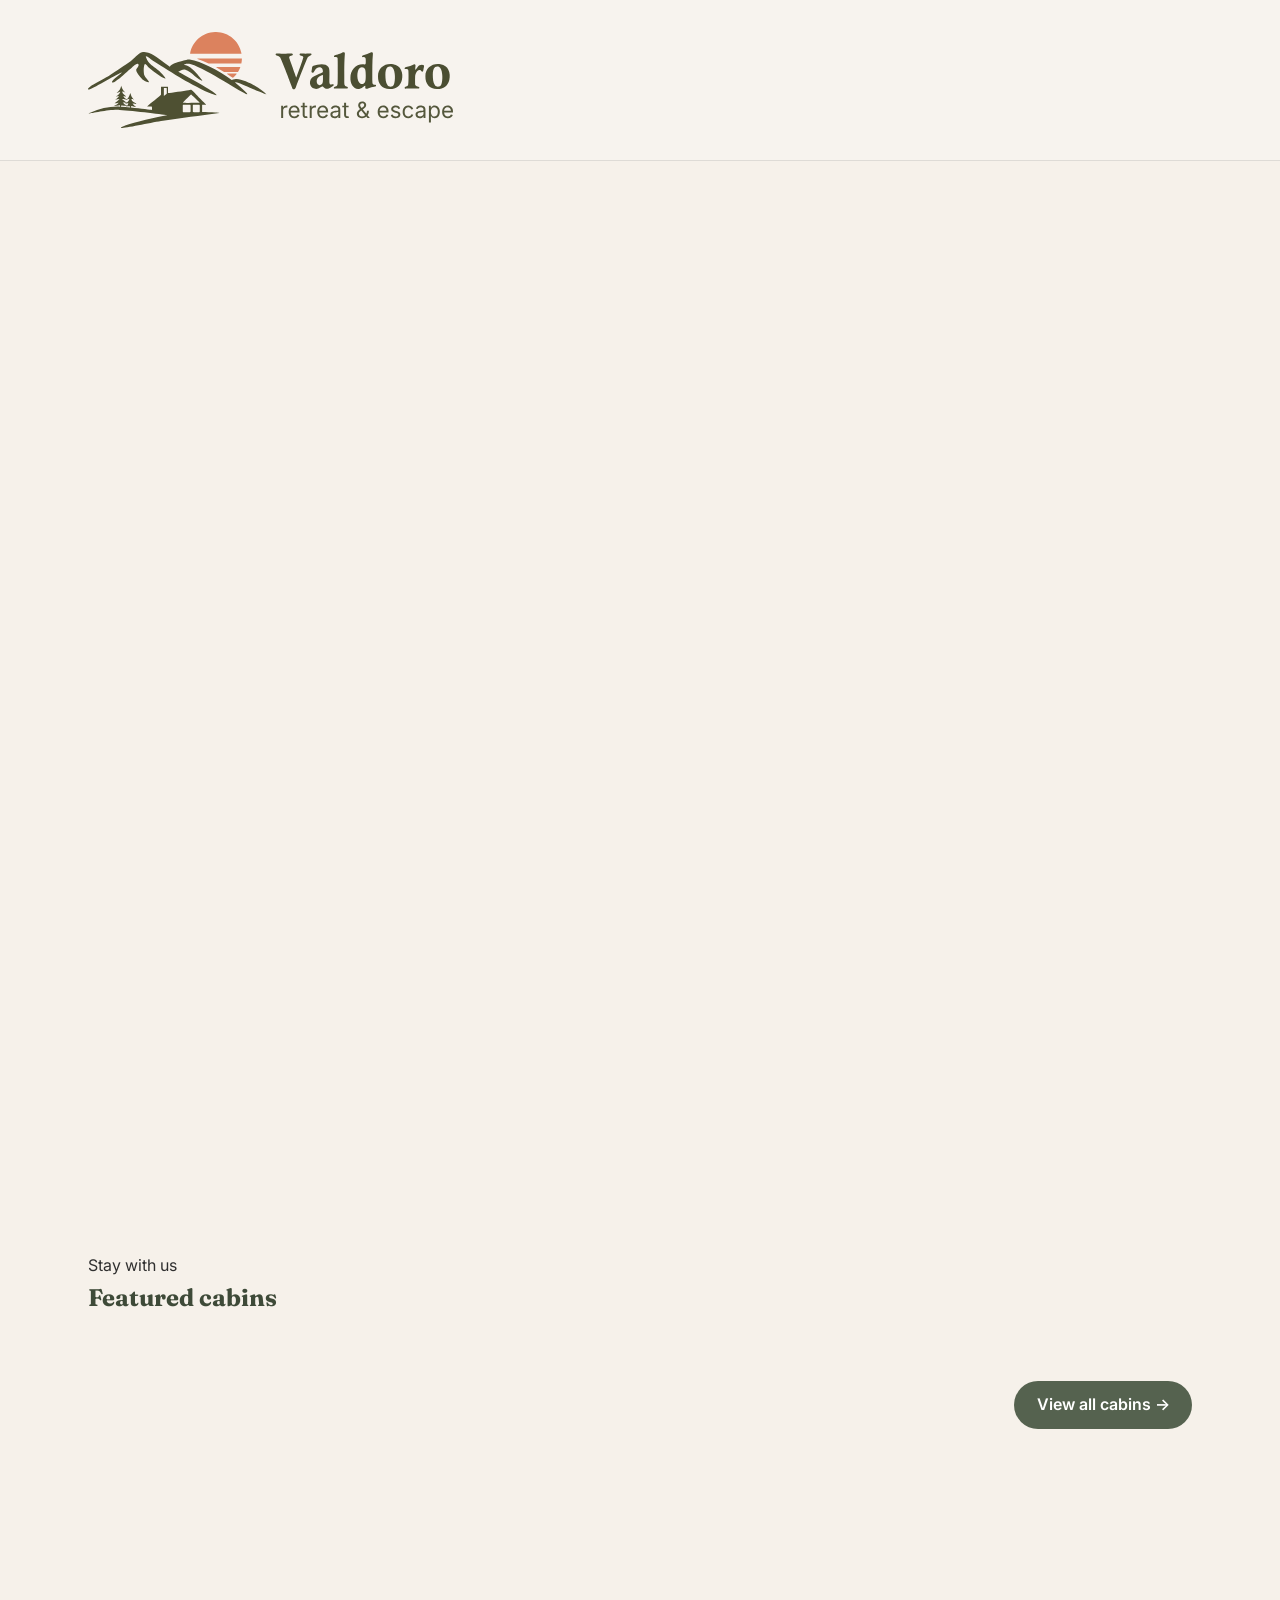
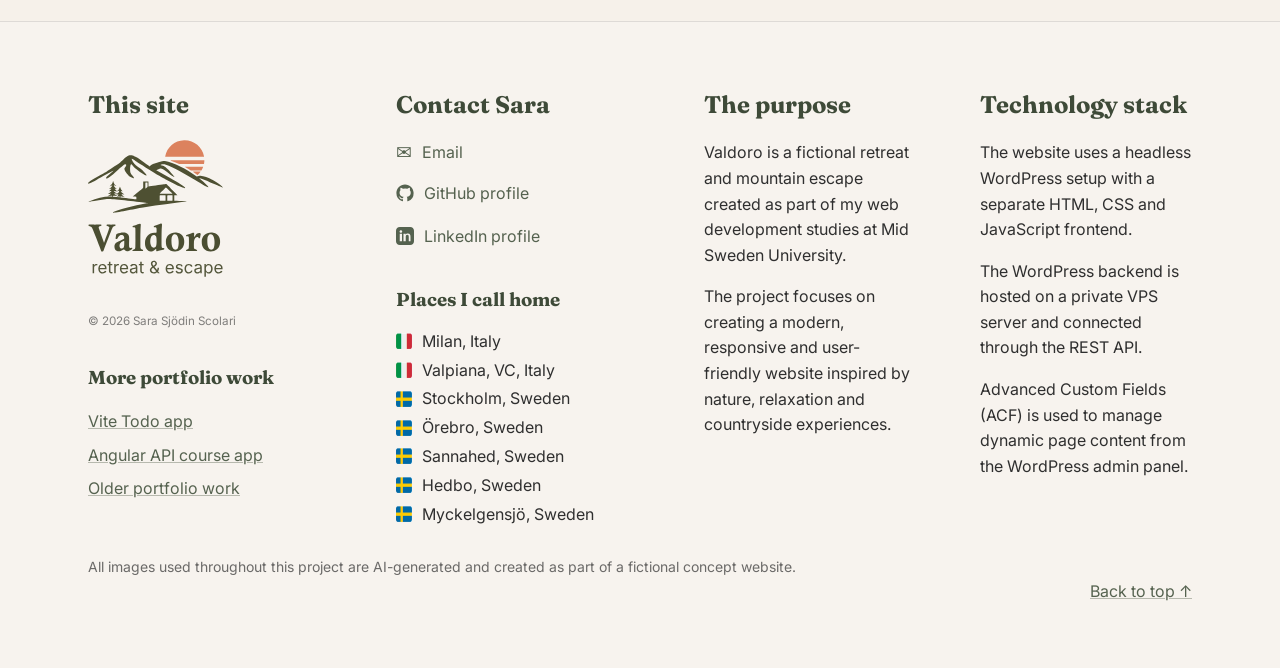
<file: index.html>
<!doctype html>
<html lang="en">
  <head>
    <meta charset="UTF-8" />
    <meta name="viewport" content="width=device-width, initial-scale=1.0" />
    <link rel="preconnect" href="https://fonts.googleapis.com" />
    <link rel="preconnect" href="https://fonts.gstatic.com" crossorigin />
    <link
      href="https://fonts.googleapis.com/css2?family=Inter:wght@400;500;600;700&display=swap"
      rel="stylesheet"
    />
    <link
      href="https://fonts.googleapis.com/css2?family=Fraunces:wght@500;600;700&family=Inter:wght@400;500;600;700&display=swap"
      rel="stylesheet"
    />
    <link rel="stylesheet" href="css/style.css" />
    <meta
      name="description"
      content="A WordPress frontend – with a headless backend on my VPS."
    />
    <meta name="version" content="2.0.5" />
    <title>Valdoro – Retreat & Mountain Escape</title>
    <link rel="icon" type="image/x-icon" href="assets/images/favicon.ico" />

    <link
      rel="icon"
      type="image/png"
      sizes="32x32"
      href="assets/images/favicon-32x32.png"
    />

    <link
      rel="icon"
      type="image/png"
      sizes="16x16"
      href="assets/images/favicon-16x16.png"
    />

    <link
      rel="icon"
      type="image/png"
      sizes="48x48"
      href="assets/images/favicon-48x48.png"
    />

    <link
      rel="apple-touch-icon"
      sizes="180x180"
      href="assets/images/apple-touch-icon.png"
    />

    <link
      rel="icon"
      type="image/png"
      sizes="192x192"
      href="assets/images/android-chrome-192x192.png"
    />

    <link
      rel="icon"
      type="image/png"
      sizes="512x512"
      href="assets/images/android-chrome-512x512.png"
    />
  </head>
  <body id="top" class="home-page" data-page="home">
    <div class="site-wrapper">
      <a class="skip-link" href="#main-content">Skip to main content</a>

      <header class="site-header">
        <div class="container header-inner">
          <a
            href="index.html"
            class="brand"
            aria-label="Go to Valdoro homepage"
          >
            <img
              src="assets/images/logo_baita_valdoro-01.svg"
              alt=""
              width="365"
              height="96"
              class="brand-logo"
            />
            <!-- <span class="brand-name">Valdoro retreat & mountain escape</span> -->
          </a>

          <button
            class="menu-toggle"
            type="button"
            aria-label="Open menu"
            aria-controls="main-navigation"
            aria-expanded="false"
          >
            <span class="menu-toggle-line"></span>
            <span class="menu-toggle-line"></span>
            <span class="menu-toggle-line"></span>
          </button>

          <nav
            id="main-navigation"
            class="main-navigation"
            aria-label="Main navigation"
          >
            <ul class="nav-list">
              <li><a href="index.html" aria-current="page">Home</a></li>
              <li><a href="stay.html">Stay</a></li>
              <li><a href="map.html">Map</a></li>
              <li><a href="prices.html">Prices</a></li>
              <li><a href="about.html">About</a></li>
              <li><a href="contact.html">Contact</a></li>
            </ul>
          </nav>
        </div>
      </header>

      <main id="main-content" tabindex="-1">
        <!-- HERO -->
        <section id="hero-section" class="hero-section"></section>

        <!--   <section class="hero-section">
        <div class="hero-section-image"></div>

        <div class="hero-overlay">
          <div class="container">
            <div class="hero-content">
              <p class="section-kicker">Retreat & mountain escape</p>

              <h1>Peaceful nature</h1>

              <p class="hero-text">
                Discover our forests, mountains and slow living.
              </p>

              <a href="stay.html" class="button-primary"> Explore stays </a>
            </div>
          </div>
        </div>
      </section>
 -->
        <!-- INTRO -->

        <section id="intro-section" class="content-section"></section>

        <!-- <section class="content-section">
        <div class="container narrow-container">
          <header class="section-header">
            <p class="section-kicker">Welcome to Valdoro</p>
            <h2>A place to slow down and reconnect</h2>
          </header>

          <div class="intro-layout">
            <div class="intro-content">
              <p>
                Valdoro offers a collection of traditional alpine baitas
                designed for quiet mountain stays, slower days and simple living
                close to nature.
              </p>

              <p>
                Some of the cabins are located close to one another, making it
                easy to book several baitas together for families or groups of
                friends while still enjoying private spaces and separate
                accommodation.
              </p>

              <p>
                All baitas have access to nearby hiking paths and day trips
                leading to forest trails, mountain viewpoints, natural springs
                and alpine lakes throughout the area.
              </p>
            </div>

            <figure class="intro-image">
              <img
                src="assets/images/baita-bosco.png"
                alt="A quiet forest trail near the alpine cabins at Valdoro"
              />
            </figure>
          </div>
        </div>
      </section> -->

        <!-- FEATURED  CABINS -->
        <section class="content-section">
          <div class="container">
            <header class="section-header">
              <p class="section-kicker">Stay with us</p>
              <h2>Featured cabins</h2>
            </header>

            <div class="card-grid" id="featured-cabins-container"></div>
            <!--           <a href="stay.html" class="cta">View all cabins →</a>
 -->
            <div class="cta">
              <a href="stay.html" class="button-primary">View all cabins →</a>
            </div>
          </div>
        </section>

        <!-- PROMOS -->
        <section id="section-1" class="content-section"></section>

        <!-- <section class="content-section">
        <div class="container">
          <header class="section-header">
            <p class="section-kicker">Day trips</p>
            <h2>Short walks from the baitas</h2>
          </header>

          <div class="card-grid">
            <article class="card">
              <div class="card-content">
                <h3>Panorama Ridge</h3>
                <p>
                  A short uphill walk with open views across the valley and
                  nearby peaks.
                </p>
              </div>
            </article>

            <article class="card">
              <div class="card-content">
                <h3>Stone Spring</h3>
                <p>
                  A quiet water source along the forest trail, useful on longer
                  day walks.
                </p>
              </div>
            </article>

            <article class="card">
              <div class="card-content">
                <h3>Alpine lake</h3>
                <p>
                  A calm alpine lake reached by footpaths from the eastern side
                  of the area.
                </p>
              </div>
            </article>
          </div>
          <a href="stay.html" class="cta">View all cabins →</a>
        </div>
      </section> -->
      </main>
      <footer class="site-footer">
        <div class="container">
          <div class="footer-container">
            <section
              class="footer-section footer-brand"
              aria-labelledby="footer-site-heading"
            >
              <h2 id="footer-site-heading">This site</h2>

              <a
                href="index.html"
                class="logo-link"
                aria-label="Go to Valdoro homepage"
              >
                <img
                  src="assets/images/logo_baita_valdoro-02.svg"
                  alt=""
                  width="135"
                  height="137"
                  class="footer-icon"
                  loading="lazy"
                />
              </a>

              <p class="footer-copyright">
                <small
                  >© <span id="current-year"></span> Sara Sjödin Scolari</small
                >
              </p>

              <nav aria-labelledby="portfolio-links-heading">
                <h3 id="portfolio-links-heading">More portfolio work</h3>
                <ul class="footer-links">
                  <li>
                    <a
                      href="https://sarasjodin.github.io/my-todo-app/"
                      target="_blank"
                      rel="noopener noreferrer"
                    >
                      Vite Todo app
                    </a>
                  </li>
                  <li>
                    <a
                      href="https://my-angular-api-requests-lab.netlify.app/home"
                      target="_blank"
                      rel="noopener noreferrer"
                    >
                      Angular API course app
                    </a>
                  </li>
                  <li>
                    <a
                      href="https://saras-portfolio.netlify.app/"
                      target="_blank"
                      rel="noopener noreferrer"
                    >
                      Older portfolio work
                    </a>
                  </li>
                </ul>
              </nav>
            </section>
            <div class="footer-info-group">
              <section
                class="footer-section footer-about"
                aria-labelledby="footer-purpose-heading"
              >
                <h2 id="footer-purpose-heading">The purpose</h2>

                <p>
                  Valdoro is a fictional retreat and mountain escape created as
                  part of my web development studies at Mid Sweden University.
                </p>

                <p>
                  The project focuses on creating a modern, responsive and
                  user-friendly website inspired by nature, relaxation and
                  countryside experiences.
                </p>
              </section>

              <section
                class="footer-section footer-technology"
                aria-labelledby="footer-technology-heading"
              >
                <h2 id="footer-technology-heading">Technology stack</h2>
                <p>
                  The website uses a headless WordPress setup with a separate
                  HTML, CSS and JavaScript frontend.
                </p>
                <p>
                  The WordPress backend is hosted on a private VPS server and
                  connected through the REST API.
                </p>
                <p>
                  Advanced Custom Fields (ACF) is used to manage dynamic page
                  content from the WordPress admin panel.
                </p>
              </section>
            </div>
            <section
              class="footer-section footer-contact"
              aria-labelledby="footer-contact-heading"
            >
              <h2 id="footer-contact-heading">Contact Sara</h2>

              <address>
                <ul class="footer-contact-list footer-links">
                  <li>
                    <a href="mailto:sara@sarasjodin.com">
                      <span class="footer-link-icon mail">✉</span>
                      <span>Email</span>
                    </a>
                  </li>

                  <li>
                    <a
                      href="https://github.com/sarasjodin"
                      target="_blank"
                      rel="noopener noreferrer"
                    >
                      <span class="footer-link-icon">
                        <svg
                          xmlns="http://www.w3.org/2000/svg"
                          viewBox="0 0 24 24"
                          fill="currentColor"
                          aria-hidden="true"
                        >
                          <path
                            d="M12 .5C5.65.5.5 5.65.5 12a11.5 11.5 0 008 10.95c.6.1.82-.26.82-.58v-2.04c-3.26.71-3.95-1.39-3.95-1.39-.54-1.35-1.3-1.7-1.3-1.7-1.07-.73.08-.72.08-.72 1.18.08 1.8 1.2 1.8 1.2 1.05 1.8 2.76 1.28 3.43.98.1-.76.41-1.28.74-1.58-2.6-.3-5.34-1.3-5.34-5.8 0-1.28.46-2.33 1.2-3.15-.12-.3-.52-1.5.12-3.12 0 0 .98-.31 3.2 1.2a11.1 11.1 0 015.82 0c2.22-1.5 3.2-1.2 3.2-1.2.64 1.62.24 2.82.12 3.12.75.82 1.2 1.87 1.2 3.15 0 4.52-2.75 5.5-5.37 5.79.42.36.8 1.08.8 2.18v3.23c0 .32.22.69.83.58A11.5 11.5 0 0023.5 12C23.5 5.65 18.35.5 12 .5z"
                          />
                        </svg>
                      </span>

                      <span>GitHub profile</span>
                    </a>
                  </li>
                  <li>
                    <a
                      href="https://www.linkedin.com/in/sjodinscolari"
                      target="_blank"
                      rel="noopener noreferrer"
                    >
                      <span class="footer-link-icon">
                        <svg
                          xmlns="http://www.w3.org/2000/svg"
                          viewBox="0 0 24 24"
                          fill="currentColor"
                          aria-hidden="true"
                        >
                          <path
                            d="M19 0h-14c-2.761 0-5 2.239-5 5v14c0 2.761 2.239 5 5 5h14c2.761 0 5-2.239 5-5v-14c0-2.761-2.239-5-5-5zm-11 19h-3v-10h3v10zm-1.5-11.268c-.966 0-1.75-.784-1.75-1.75s.784-1.75 1.75-1.75 1.75.784 1.75 1.75-.784 1.75-1.75 1.75zm13.5 11.268h-3v-5.604c0-1.337-.026-3.062-1.867-3.062-1.868 0-2.154 1.459-2.154 2.965v5.701h-3v-10h2.881v1.367h.041c.401-.761 1.379-1.562 2.839-1.562 3.039 0 3.601 2.001 3.601 4.599v5.596z"
                          />
                        </svg>
                      </span>

                      <span>LinkedIn profile</span>
                    </a>
                  </li>
                </ul>
              </address>

              <h3>Places I call home</h3>
              <ul class="places-list">
                <li>
                  <img
                    src="assets/images/ita.png"
                    alt=""
                    class="place-flag"
                    width="16"
                    height="16"
                  />

                  Milan, Italy
                </li>
                <li>
                  <img
                    src="assets/images/ita.png"
                    alt=""
                    class="place-flag"
                    width="16"
                    height="16"
                  />

                  Valpiana, VC, Italy
                </li>

                <li>
                  <img
                    src="assets/images/swe.png"
                    alt=""
                    class="place-flag"
                    width="16"
                    height="16"
                  />

                  Stockholm, Sweden
                </li>

                <li>
                  <img
                    src="assets/images/swe.png"
                    alt=""
                    class="place-flag"
                    width="16"
                    height="16"
                  />
                  Örebro, Sweden
                </li>

                <li>
                  <img
                    src="assets/images/swe.png"
                    alt=""
                    class="place-flag"
                    width="16"
                    height="16"
                  />
                  Sannahed, Sweden
                </li>

                <li>
                  <img
                    src="assets/images/swe.png"
                    alt=""
                    class="place-flag"
                    width="16"
                    height="16"
                  />
                  Hedbo, Sweden
                </li>

                <li>
                  <img
                    src="assets/images/swe.png"
                    alt=""
                    class="place-flag"
                    width="16"
                    height="16"
                  />
                  Myckelgensjö, Sweden
                </li>
              </ul>
            </section>
          </div>

          <div class="footer-bottom">
            <p class="image-disclaimer">
              All images used throughout this project are AI-generated and
              created as part of a fictional concept website.
            </p>

            <p class="back-to-top">
              <a href="#top">Back to top ↑</a>
            </p>
          </div>
        </div>
      </footer>
    </div>
    <script type="module" src="js/main.js"></script>
  </body>
</html>
</file>
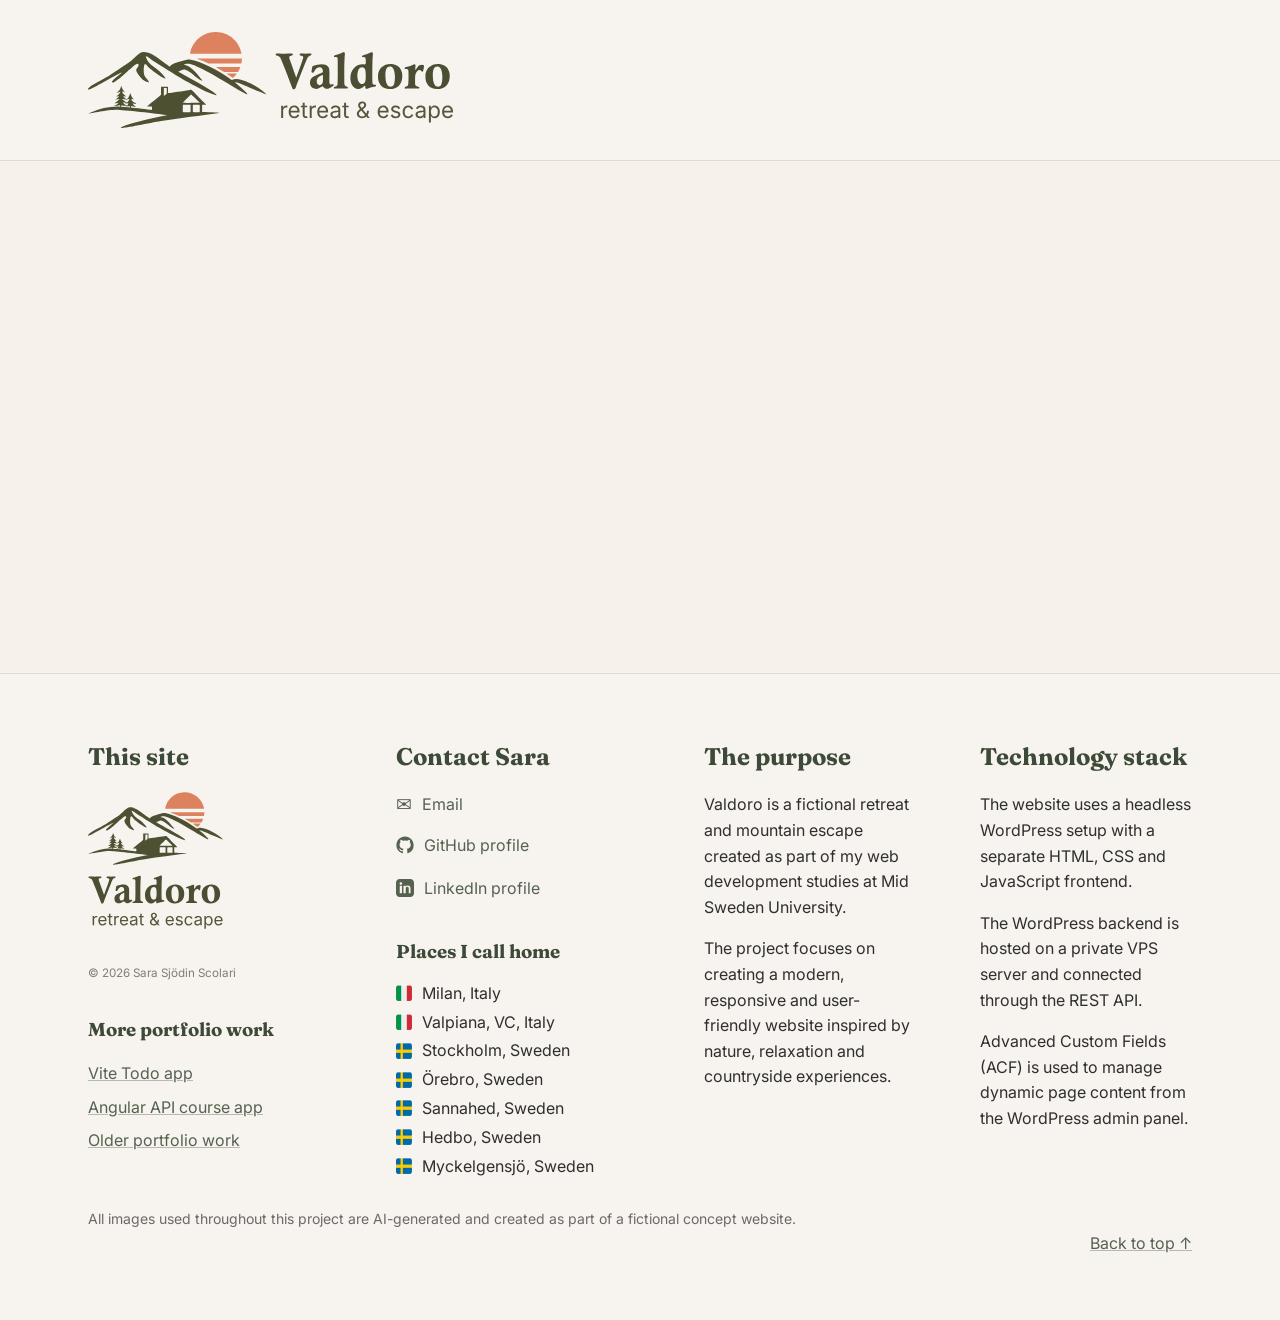
<file: about.html>
<!doctype html>
<html lang="en">
  <head>
    <meta charset="UTF-8" />
    <meta name="viewport" content="width=device-width, initial-scale=1.0" />
    <link rel="preconnect" href="https://fonts.googleapis.com" />
    <link rel="preconnect" href="https://fonts.gstatic.com" crossorigin />
    <link
      href="https://fonts.googleapis.com/css2?family=Inter:wght@400;500;600;700&display=swap"
      rel="stylesheet"
    />
    <link
      href="https://fonts.googleapis.com/css2?family=Fraunces:wght@500;600;700&family=Inter:wght@400;500;600;700&display=swap"
      rel="stylesheet"
    />
    <link rel="stylesheet" href="css/style.css" />
    <meta
      name="description"
      content="A WordPress frontend – with a headless backend on my VPS."
    />
    <title>About Valdoro – Nature & Slow Living</title>
    <link rel="icon" type="image/x-icon" href="assets/images/favicon.ico" />

    <link
      rel="icon"
      type="image/png"
      sizes="32x32"
      href="assets/images/favicon-32x32.png"
    />

    <link
      rel="icon"
      type="image/png"
      sizes="16x16"
      href="assets/images/favicon-16x16.png"
    />

    <link
      rel="icon"
      type="image/png"
      sizes="48x48"
      href="assets/images/favicon-48x48.png"
    />

    <link
      rel="apple-touch-icon"
      sizes="180x180"
      href="assets/images/apple-touch-icon.png"
    />

    <link
      rel="icon"
      type="image/png"
      sizes="192x192"
      href="assets/images/android-chrome-192x192.png"
    />

    <link
      rel="icon"
      type="image/png"
      sizes="512x512"
      href="assets/images/android-chrome-512x512.png"
    />
  </head>
  <body id="top" class="about-page" data-page="about">
    <div class="site-wrapper">
      <a class="skip-link" href="#main-content">Skip to main content</a>

      <header class="site-header">
        <div class="container header-inner">
          <a
            href="index.html"
            class="brand"
            aria-label="Go to Valdoro homepage"
          >
            <img
              src="assets/images/logo_baita_valdoro-01.svg"
              alt=""
              width="365"
              height="96"
              class="brand-logo"
            />
            <!-- <span class="brand-name">Valdoro retreat & mountain escape</span> -->
          </a>

          <button
            class="menu-toggle"
            type="button"
            aria-label="Open menu"
            aria-controls="main-navigation"
            aria-expanded="false"
          >
            <span class="menu-toggle-line"></span>
            <span class="menu-toggle-line"></span>
            <span class="menu-toggle-line"></span>
          </button>

          <nav
            id="main-navigation"
            class="main-navigation"
            aria-label="Main navigation"
          >
            <ul class="nav-list">
              <li><a href="index.html">Home</a></li>
              <li><a href="stay.html">Stay</a></li>
              <li><a href="map.html">Map</a></li>
              <li><a href="prices.html">Prices</a></li>
              <li><a href="about.html" aria-current="page">About</a></li>
              <li><a href="contact.html">Contact</a></li>
            </ul>
          </nav>
        </div>
      </header>

      <main id="main-content" tabindex="-1">
        <section id="intro-section" class="content-section"></section>
        <!--
      <section class="content-section">
        <div class="container narrow-container">
          <header class="section-header">
            <p class="section-kicker">About Valdoro</p>
            <h1>A small alpine retreat with seven baitas</h1>
          </header>

          <p>
            Valdoro is built around Baita Valdoro, the largest cabin in the
            center of the area. Around it, six smaller baitas are placed across
            nearby forest paths, lakes and mountain trails.
          </p>

          <p>
            Some baitas are close enough to book together, which makes the area
            practical for families and groups of friends who want to stay near
            one another while still having separate accommodation.
          </p>

          <p>
            Other baitas are more spread out, giving guests quieter stays closer
            to lakes, viewpoints, springs and longer walking routes.
          </p>
        </div>
      </section> -->

        <!-- PROMOS -->
        <section id="section-1" class="content-section"></section>

        <!--   <section class="content-section">
        <div class="container">
          <header class="section-header">
            <p class="section-kicker">How it works</p>
            <h2>Simple mountain stays</h2>
          </header>

          <div class="card-grid">
            <article class="card">
              <div class="card-content">
                <h3>Stay separately</h3>
                <p>
                  Each baita has its own private space, sleeping area and basic
                  facilities for a quiet stay.
                </p>
              </div>
            </article>

            <article class="card">
              <div class="card-content">
                <h3>Meet outside</h3>
                <p>
                  Shared walks, outdoor meals and evenings by the fire are easy
                  to plan between nearby baitas.
                </p>
              </div>
            </article>

            <article class="card">
              <div class="card-content">
                <h3>Explore nearby</h3>
                <p>
                  Trails lead from the cabins to viewpoints, springs, lakes and
                  forest paths around the area.
                </p>
              </div>
            </article>
          </div>
        </div>
      </section> -->

        <section id="section-2" class="content-section"></section>

        <!-- <section class="content-section">
        <div class="container narrow-container">
          <header class="section-header">
            <p class="section-kicker">Our approach</p>
            <h2>Quiet, practical and close to nature</h2>
          </header>

          <ul class="info-list practical-information-list">
            <li>Small-scale stays instead of large resort buildings</li>
            <li>Walking paths between cabins and nearby nature areas</li>
            <li>Simple interiors with practical comfort</li>
            <li>Clear information before arrival</li>
            <li>Seasonal access depending on weather and trail conditions</li>
          </ul>

          <a href="map.html#map" class="cta">View map →</a>
        </div>
      </section> -->

        <section id="section-3" class="content-section"></section>
      </main>
      <footer class="site-footer">
        <div class="container">
          <div class="footer-container">
            <section
              class="footer-section footer-brand"
              aria-labelledby="footer-site-heading"
            >
              <h2 id="footer-site-heading">This site</h2>

              <a
                href="index.html"
                class="logo-link"
                aria-label="Go to Valdoro homepage"
              >
                <img
                  src="assets/images/logo_baita_valdoro-02.svg"
                  alt=""
                  width="135"
                  height="137"
                  class="footer-icon"
                  loading="lazy"
                />
              </a>

              <p class="footer-copyright">
                <small
                  >© <span id="current-year"></span> Sara Sjödin Scolari</small
                >
              </p>

              <nav aria-labelledby="portfolio-links-heading">
                <h3 id="portfolio-links-heading">More portfolio work</h3>
                <ul class="footer-links">
                  <li>
                    <a
                      href="https://sarasjodin.github.io/my-todo-app/"
                      target="_blank"
                      rel="noopener noreferrer"
                    >
                      Vite Todo app
                    </a>
                  </li>
                  <li>
                    <a
                      href="https://my-angular-api-requests-lab.netlify.app/home"
                      target="_blank"
                      rel="noopener noreferrer"
                    >
                      Angular API course app
                    </a>
                  </li>
                  <li>
                    <a
                      href="https://saras-portfolio.netlify.app/"
                      target="_blank"
                      rel="noopener noreferrer"
                    >
                      Older portfolio work
                    </a>
                  </li>
                </ul>
              </nav>
            </section>
            <div class="footer-info-group">
              <section
                class="footer-section footer-about"
                aria-labelledby="footer-purpose-heading"
              >
                <h2 id="footer-purpose-heading">The purpose</h2>

                <p>
                  Valdoro is a fictional retreat and mountain escape created as
                  part of my web development studies at Mid Sweden University.
                </p>

                <p>
                  The project focuses on creating a modern, responsive and
                  user-friendly website inspired by nature, relaxation and
                  countryside experiences.
                </p>
              </section>

              <section
                class="footer-section footer-technology"
                aria-labelledby="footer-technology-heading"
              >
                <h2 id="footer-technology-heading">Technology stack</h2>
                <p>
                  The website uses a headless WordPress setup with a separate
                  HTML, CSS and JavaScript frontend.
                </p>
                <p>
                  The WordPress backend is hosted on a private VPS server and
                  connected through the REST API.
                </p>
                <p>
                  Advanced Custom Fields (ACF) is used to manage dynamic page
                  content from the WordPress admin panel.
                </p>
              </section>
            </div>
            <section
              class="footer-section footer-contact"
              aria-labelledby="footer-contact-heading"
            >
              <h2 id="footer-contact-heading">Contact Sara</h2>

              <address>
                <ul class="footer-contact-list footer-links">
                  <li>
                    <a href="mailto:sara@sarasjodin.com">
                      <span class="footer-link-icon mail">✉</span>
                      <span>Email</span>
                    </a>
                  </li>

                  <li>
                    <a
                      href="https://github.com/sarasjodin"
                      target="_blank"
                      rel="noopener noreferrer"
                    >
                      <span class="footer-link-icon">
                        <svg
                          xmlns="http://www.w3.org/2000/svg"
                          viewBox="0 0 24 24"
                          fill="currentColor"
                          aria-hidden="true"
                        >
                          <path
                            d="M12 .5C5.65.5.5 5.65.5 12a11.5 11.5 0 008 10.95c.6.1.82-.26.82-.58v-2.04c-3.26.71-3.95-1.39-3.95-1.39-.54-1.35-1.3-1.7-1.3-1.7-1.07-.73.08-.72.08-.72 1.18.08 1.8 1.2 1.8 1.2 1.05 1.8 2.76 1.28 3.43.98.1-.76.41-1.28.74-1.58-2.6-.3-5.34-1.3-5.34-5.8 0-1.28.46-2.33 1.2-3.15-.12-.3-.52-1.5.12-3.12 0 0 .98-.31 3.2 1.2a11.1 11.1 0 015.82 0c2.22-1.5 3.2-1.2 3.2-1.2.64 1.62.24 2.82.12 3.12.75.82 1.2 1.87 1.2 3.15 0 4.52-2.75 5.5-5.37 5.79.42.36.8 1.08.8 2.18v3.23c0 .32.22.69.83.58A11.5 11.5 0 0023.5 12C23.5 5.65 18.35.5 12 .5z"
                          />
                        </svg>
                      </span>

                      <span>GitHub profile</span>
                    </a>
                  </li>
                  <li>
                    <a
                      href="https://www.linkedin.com/in/sjodinscolari"
                      target="_blank"
                      rel="noopener noreferrer"
                    >
                      <span class="footer-link-icon">
                        <svg
                          xmlns="http://www.w3.org/2000/svg"
                          viewBox="0 0 24 24"
                          fill="currentColor"
                          aria-hidden="true"
                        >
                          <path
                            d="M19 0h-14c-2.761 0-5 2.239-5 5v14c0 2.761 2.239 5 5 5h14c2.761 0 5-2.239 5-5v-14c0-2.761-2.239-5-5-5zm-11 19h-3v-10h3v10zm-1.5-11.268c-.966 0-1.75-.784-1.75-1.75s.784-1.75 1.75-1.75 1.75.784 1.75 1.75-.784 1.75-1.75 1.75zm13.5 11.268h-3v-5.604c0-1.337-.026-3.062-1.867-3.062-1.868 0-2.154 1.459-2.154 2.965v5.701h-3v-10h2.881v1.367h.041c.401-.761 1.379-1.562 2.839-1.562 3.039 0 3.601 2.001 3.601 4.599v5.596z"
                          />
                        </svg>
                      </span>

                      <span>LinkedIn profile</span>
                    </a>
                  </li>
                </ul>
              </address>

              <h3>Places I call home</h3>
              <ul class="places-list">
                <li>
                  <img
                    src="assets/images/ita.png"
                    alt=""
                    class="place-flag"
                    width="16"
                    height="16"
                  />

                  Milan, Italy
                </li>
                <li>
                  <img
                    src="assets/images/ita.png"
                    alt=""
                    class="place-flag"
                    width="16"
                    height="16"
                  />

                  Valpiana, VC, Italy
                </li>

                <li>
                  <img
                    src="assets/images/swe.png"
                    alt=""
                    class="place-flag"
                    width="16"
                    height="16"
                  />

                  Stockholm, Sweden
                </li>

                <li>
                  <img
                    src="assets/images/swe.png"
                    alt=""
                    class="place-flag"
                    width="16"
                    height="16"
                  />
                  Örebro, Sweden
                </li>

                <li>
                  <img
                    src="assets/images/swe.png"
                    alt=""
                    class="place-flag"
                    width="16"
                    height="16"
                  />
                  Sannahed, Sweden
                </li>

                <li>
                  <img
                    src="assets/images/swe.png"
                    alt=""
                    class="place-flag"
                    width="16"
                    height="16"
                  />
                  Hedbo, Sweden
                </li>

                <li>
                  <img
                    src="assets/images/swe.png"
                    alt=""
                    class="place-flag"
                    width="16"
                    height="16"
                  />
                  Myckelgensjö, Sweden
                </li>
              </ul>
            </section>
          </div>

          <div class="footer-bottom">
            <p class="image-disclaimer">
              All images used throughout this project are AI-generated and
              created as part of a fictional concept website.
            </p>

            <p class="back-to-top">
              <a href="#top">Back to top ↑</a>
            </p>
          </div>
        </div>
      </footer>
    </div>
    <script type="module" src="js/main.js"></script>
  </body>
</html>
</file>
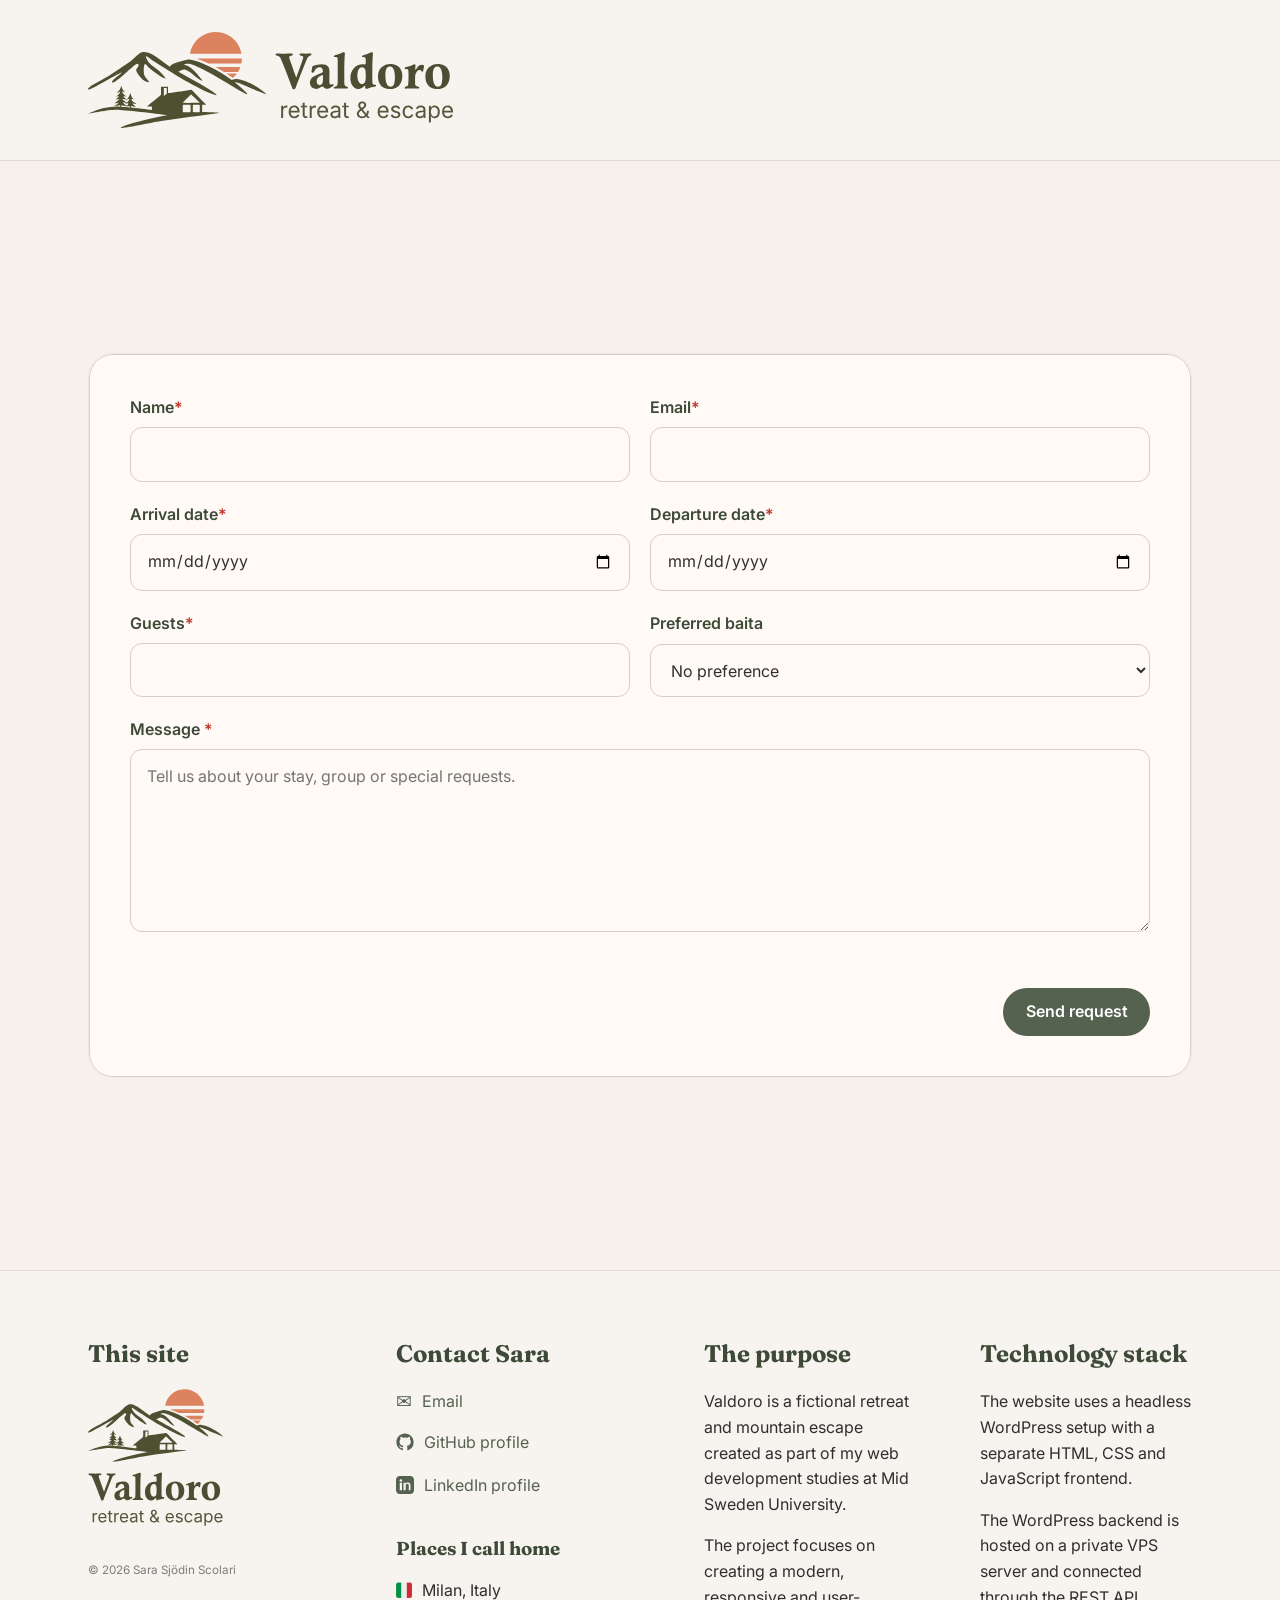
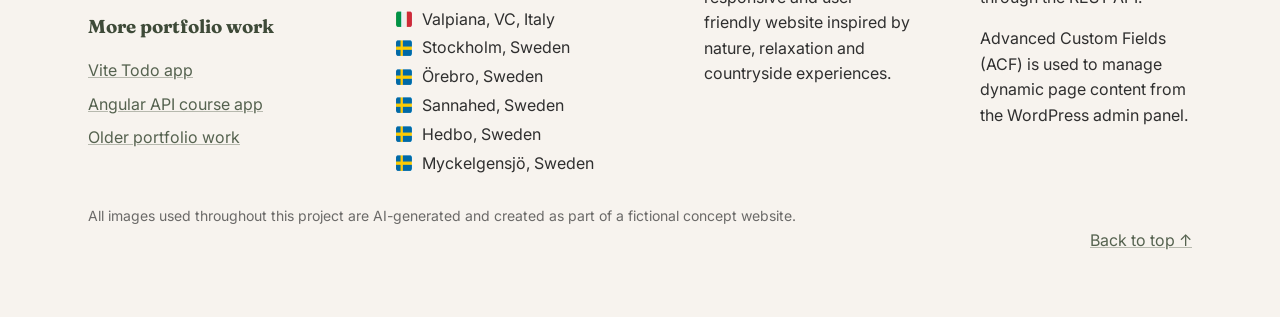
<file: contact.html>
<!doctype html>
<html lang="en">
  <head>
    <meta charset="UTF-8" />
    <meta name="viewport" content="width=device-width, initial-scale=1.0" />
    <link rel="preconnect" href="https://fonts.googleapis.com" />
    <link rel="preconnect" href="https://fonts.gstatic.com" crossorigin />
    <link
      href="https://fonts.googleapis.com/css2?family=Inter:wght@400;500;600;700&display=swap"
      rel="stylesheet"
    />
    <link
      href="https://fonts.googleapis.com/css2?family=Fraunces:wght@500;600;700&family=Inter:wght@400;500;600;700&display=swap"
      rel="stylesheet"
    />
    <link rel="stylesheet" href="css/style.css" />
    <meta
      name="description"
      content="A WordPress frontend – with a headless backend on my VPS."
    />
    <title>Contact – Valdoro</title>
    <link rel="icon" type="image/x-icon" href="assets/images/favicon.ico" />

    <link
      rel="icon"
      type="image/png"
      sizes="32x32"
      href="assets/images/favicon-32x32.png"
    />

    <link
      rel="icon"
      type="image/png"
      sizes="16x16"
      href="assets/images/favicon-16x16.png"
    />

    <link
      rel="icon"
      type="image/png"
      sizes="48x48"
      href="assets/images/favicon-48x48.png"
    />

    <link
      rel="apple-touch-icon"
      sizes="180x180"
      href="assets/images/apple-touch-icon.png"
    />

    <link
      rel="icon"
      type="image/png"
      sizes="192x192"
      href="assets/images/android-chrome-192x192.png"
    />

    <link
      rel="icon"
      type="image/png"
      sizes="512x512"
      href="assets/images/android-chrome-512x512.png"
    />
  </head>
  <body id="top" class="contact-page" data-page="contact">
    <div class="site-wrapper">
      <a class="skip-link" href="#main-content">Skip to main content</a>

      <header class="site-header">
        <div class="container header-inner">
          <a
            href="index.html"
            class="brand"
            aria-label="Go to Valdoro homepage"
          >
            <img
              src="assets/images/logo_baita_valdoro-01.svg"
              alt=""
              width="365"
              height="96"
              class="brand-logo"
            />
            <!-- <span class="brand-name">Valdoro retreat & mountain escape</span> -->
          </a>

          <button
            class="menu-toggle"
            type="button"
            aria-label="Open menu"
            aria-controls="main-navigation"
            aria-expanded="false"
          >
            <span class="menu-toggle-line"></span>
            <span class="menu-toggle-line"></span>
            <span class="menu-toggle-line"></span>
          </button>

          <nav
            id="main-navigation"
            class="main-navigation"
            aria-label="Main navigation"
          >
            <ul class="nav-list">
              <li><a href="index.html">Home</a></li>
              <li><a href="stay.html">Stay</a></li>
              <li><a href="map.html">Map</a></li>
              <li><a href="prices.html">Prices</a></li>
              <li><a href="about.html">About</a></li>
              <li><a href="contact.html" aria-current="page">Contact</a></li>
            </ul>
          </nav>
        </div>
      </header>

      <main id="main-content" tabindex="-1">
        <section
          id="intro-section"
          class="content-section contact-page-intro"
        ></section>

        <!--   <section class="content-section contact-page-intro">
        <div class="container narrow-container">
          <header class="section-header">
            <p class="section-kicker">Contact</p>
            <h1>Request a stay at Valdoro</h1>
          </header>

          <p>
            Send a booking request with your preferred dates, group size and the
            baita you are interested in. We will help you find a cabin that fits
            your stay.
          </p>
        </div>
      </section> -->

        <section
          class="content-section contact-form-section"
          aria-labelledby="contact-form-heading"
        >
          <div class="container">
            <h2 id="contact-form-heading" class="visually-hidden">
              Booking request form
            </h2>
            <article class="card contact-card">
              <h3 class="visually-hidden">Contact form</h3>
              <form
                name="valdoro-booking-request"
                class="contact-form"
                method="POST"
                data-netlify="true"
                netlify-honeypot="bot-field"
              >
                <input
                  type="hidden"
                  name="form-name"
                  value="valdoro-booking-request"
                />
                <p hidden>
                  <label>
                    Don’t fill this out:
                    <input name="bot-field" />
                  </label>
                </p>

                <div class="form-grid">
                  <div class="form-field">
                    <label for="name"
                      >Name<span class="required">*</span></label
                    >
                    <input
                      id="name"
                      name="name"
                      type="text"
                      autocomplete="name"
                      required
                    />
                  </div>

                  <div class="form-field">
                    <label for="email"
                      >Email<span class="required">*</span></label
                    >
                    <input
                      id="email"
                      name="email"
                      type="email"
                      autocomplete="email"
                      required
                    />
                  </div>

                  <div class="form-field">
                    <label for="arrival"
                      >Arrival date<span class="required">*</span></label
                    >
                    <input id="arrival" name="arrival" type="date" required />
                  </div>

                  <div class="form-field">
                    <label for="departure"
                      >Departure date<span class="required">*</span></label
                    >
                    <input
                      id="departure"
                      name="departure"
                      type="date"
                      required
                    />
                  </div>

                  <div class="form-field">
                    <label for="guests"
                      >Guests<span class="required">*</span></label
                    >
                    <input
                      id="guests"
                      name="guests"
                      type="number"
                      min="1"
                      required
                    />
                  </div>

                  <div class="form-field">
                    <label for="baita">Preferred baita</label>
                    <select id="baita" name="baita">
                      <option value="">No preference</option>
                      <option value="valdoro">Baita Valdoro</option>
                      <option value="bosco">Baita Bosco</option>
                      <option value="luna">Baita Luna</option>
                      <option value="sole">Baita Sole</option>
                      <option value="neve">Baita Neve</option>
                      <option value="stella">Baita Stella</option>
                      <option value="lago">Baita Lago</option>
                    </select>
                  </div>

                  <div class="form-field form-field-full">
                    <label for="message">
                      Message <span class="required">*</span>
                    </label>
                    <textarea
                      id="message"
                      name="message"
                      rows="6"
                      minlength="5"
                      maxlength="1000"
                      placeholder="Tell us about your stay, group or special requests."
                      required
                    ></textarea>
                  </div>
                </div>
                <div class="cta">
                  <button class="button-primary" type="submit">
                    Send request
                  </button>
                </div>
              </form>
            </article>
          </div>
        </section>

        <!-- PROMOS -->
        <section id="section-1" class="content-section"></section>

        <!-- <section class="content-section">
        <div class="container">
          <header class="section-header">
            <p class="section-kicker">Arrival</p>
            <h2>Before you arrive</h2>
          </header>

          <div class="card-grid">
            <article class="card">
              <div class="card-content">
                <h3>By car</h3>
                <p>Main Parking is the closest point accessible by car.</p>
              </div>
            </article>

            <article class="card">
              <div class="card-content">
                <h3>On foot</h3>
                <p>
                  All baitas are only reached by walking paths or mountain bike
                  trails.
                </p>
              </div>
            </article>

            <article class="card">
              <div class="card-content">
                <h3>After sunset</h3>
                <p>
                  Bring a headlamp if arriving after sunset, to safely navigate
                  the walking paths.
                </p>
              </div>
            </article>
          </div>
        </div>
      </section> -->
      </main>
      <footer class="site-footer">
        <div class="container">
          <div class="footer-container">
            <section
              class="footer-section footer-brand"
              aria-labelledby="footer-site-heading"
            >
              <h2 id="footer-site-heading">This site</h2>

              <a
                href="index.html"
                class="logo-link"
                aria-label="Go to Valdoro homepage"
              >
                <img
                  src="assets/images/logo_baita_valdoro-02.svg"
                  alt=""
                  width="135"
                  height="137"
                  class="footer-icon"
                  loading="lazy"
                />
              </a>

              <p class="footer-copyright">
                <small
                  >© <span id="current-year"></span> Sara Sjödin Scolari</small
                >
              </p>

              <nav aria-labelledby="portfolio-links-heading">
                <h3 id="portfolio-links-heading">More portfolio work</h3>
                <ul class="footer-links">
                  <li>
                    <a
                      href="https://sarasjodin.github.io/my-todo-app/"
                      target="_blank"
                      rel="noopener noreferrer"
                    >
                      Vite Todo app
                    </a>
                  </li>
                  <li>
                    <a
                      href="https://my-angular-api-requests-lab.netlify.app/home"
                      target="_blank"
                      rel="noopener noreferrer"
                    >
                      Angular API course app
                    </a>
                  </li>
                  <li>
                    <a
                      href="https://saras-portfolio.netlify.app/"
                      target="_blank"
                      rel="noopener noreferrer"
                    >
                      Older portfolio work
                    </a>
                  </li>
                </ul>
              </nav>
            </section>
            <div class="footer-info-group">
              <section
                class="footer-section footer-about"
                aria-labelledby="footer-purpose-heading"
              >
                <h2 id="footer-purpose-heading">The purpose</h2>

                <p>
                  Valdoro is a fictional retreat and mountain escape created as
                  part of my web development studies at Mid Sweden University.
                </p>

                <p>
                  The project focuses on creating a modern, responsive and
                  user-friendly website inspired by nature, relaxation and
                  countryside experiences.
                </p>
              </section>

              <section
                class="footer-section footer-technology"
                aria-labelledby="footer-technology-heading"
              >
                <h2 id="footer-technology-heading">Technology stack</h2>
                <p>
                  The website uses a headless WordPress setup with a separate
                  HTML, CSS and JavaScript frontend.
                </p>
                <p>
                  The WordPress backend is hosted on a private VPS server and
                  connected through the REST API.
                </p>
                <p>
                  Advanced Custom Fields (ACF) is used to manage dynamic page
                  content from the WordPress admin panel.
                </p>
              </section>
            </div>
            <section
              class="footer-section footer-contact"
              aria-labelledby="footer-contact-heading"
            >
              <h2 id="footer-contact-heading">Contact Sara</h2>

              <address>
                <ul class="footer-contact-list footer-links">
                  <li>
                    <a href="mailto:sara@sarasjodin.com">
                      <span class="footer-link-icon mail">✉</span>
                      <span>Email</span>
                    </a>
                  </li>

                  <li>
                    <a
                      href="https://github.com/sarasjodin"
                      target="_blank"
                      rel="noopener noreferrer"
                    >
                      <span class="footer-link-icon">
                        <svg
                          xmlns="http://www.w3.org/2000/svg"
                          viewBox="0 0 24 24"
                          fill="currentColor"
                          aria-hidden="true"
                        >
                          <path
                            d="M12 .5C5.65.5.5 5.65.5 12a11.5 11.5 0 008 10.95c.6.1.82-.26.82-.58v-2.04c-3.26.71-3.95-1.39-3.95-1.39-.54-1.35-1.3-1.7-1.3-1.7-1.07-.73.08-.72.08-.72 1.18.08 1.8 1.2 1.8 1.2 1.05 1.8 2.76 1.28 3.43.98.1-.76.41-1.28.74-1.58-2.6-.3-5.34-1.3-5.34-5.8 0-1.28.46-2.33 1.2-3.15-.12-.3-.52-1.5.12-3.12 0 0 .98-.31 3.2 1.2a11.1 11.1 0 015.82 0c2.22-1.5 3.2-1.2 3.2-1.2.64 1.62.24 2.82.12 3.12.75.82 1.2 1.87 1.2 3.15 0 4.52-2.75 5.5-5.37 5.79.42.36.8 1.08.8 2.18v3.23c0 .32.22.69.83.58A11.5 11.5 0 0023.5 12C23.5 5.65 18.35.5 12 .5z"
                          />
                        </svg>
                      </span>

                      <span>GitHub profile</span>
                    </a>
                  </li>
                  <li>
                    <a
                      href="https://www.linkedin.com/in/sjodinscolari"
                      target="_blank"
                      rel="noopener noreferrer"
                    >
                      <span class="footer-link-icon">
                        <svg
                          xmlns="http://www.w3.org/2000/svg"
                          viewBox="0 0 24 24"
                          fill="currentColor"
                          aria-hidden="true"
                        >
                          <path
                            d="M19 0h-14c-2.761 0-5 2.239-5 5v14c0 2.761 2.239 5 5 5h14c2.761 0 5-2.239 5-5v-14c0-2.761-2.239-5-5-5zm-11 19h-3v-10h3v10zm-1.5-11.268c-.966 0-1.75-.784-1.75-1.75s.784-1.75 1.75-1.75 1.75.784 1.75 1.75-.784 1.75-1.75 1.75zm13.5 11.268h-3v-5.604c0-1.337-.026-3.062-1.867-3.062-1.868 0-2.154 1.459-2.154 2.965v5.701h-3v-10h2.881v1.367h.041c.401-.761 1.379-1.562 2.839-1.562 3.039 0 3.601 2.001 3.601 4.599v5.596z"
                          />
                        </svg>
                      </span>

                      <span>LinkedIn profile</span>
                    </a>
                  </li>
                </ul>
              </address>

              <h3>Places I call home</h3>
              <ul class="places-list">
                <li>
                  <img
                    src="assets/images/ita.png"
                    alt=""
                    class="place-flag"
                    width="16"
                    height="16"
                  />

                  Milan, Italy
                </li>
                <li>
                  <img
                    src="assets/images/ita.png"
                    alt=""
                    class="place-flag"
                    width="16"
                    height="16"
                  />

                  Valpiana, VC, Italy
                </li>

                <li>
                  <img
                    src="assets/images/swe.png"
                    alt=""
                    class="place-flag"
                    width="16"
                    height="16"
                  />

                  Stockholm, Sweden
                </li>

                <li>
                  <img
                    src="assets/images/swe.png"
                    alt=""
                    class="place-flag"
                    width="16"
                    height="16"
                  />
                  Örebro, Sweden
                </li>

                <li>
                  <img
                    src="assets/images/swe.png"
                    alt=""
                    class="place-flag"
                    width="16"
                    height="16"
                  />
                  Sannahed, Sweden
                </li>

                <li>
                  <img
                    src="assets/images/swe.png"
                    alt=""
                    class="place-flag"
                    width="16"
                    height="16"
                  />
                  Hedbo, Sweden
                </li>

                <li>
                  <img
                    src="assets/images/swe.png"
                    alt=""
                    class="place-flag"
                    width="16"
                    height="16"
                  />
                  Myckelgensjö, Sweden
                </li>
              </ul>
            </section>
          </div>

          <div class="footer-bottom">
            <p class="image-disclaimer">
              All images used throughout this project are AI-generated and
              created as part of a fictional concept website.
            </p>

            <p class="back-to-top">
              <a href="#top">Back to top ↑</a>
            </p>
          </div>
        </div>
      </footer>
    </div>
    <script type="module" src="js/main.js"></script>
  </body>
</html>
</file>
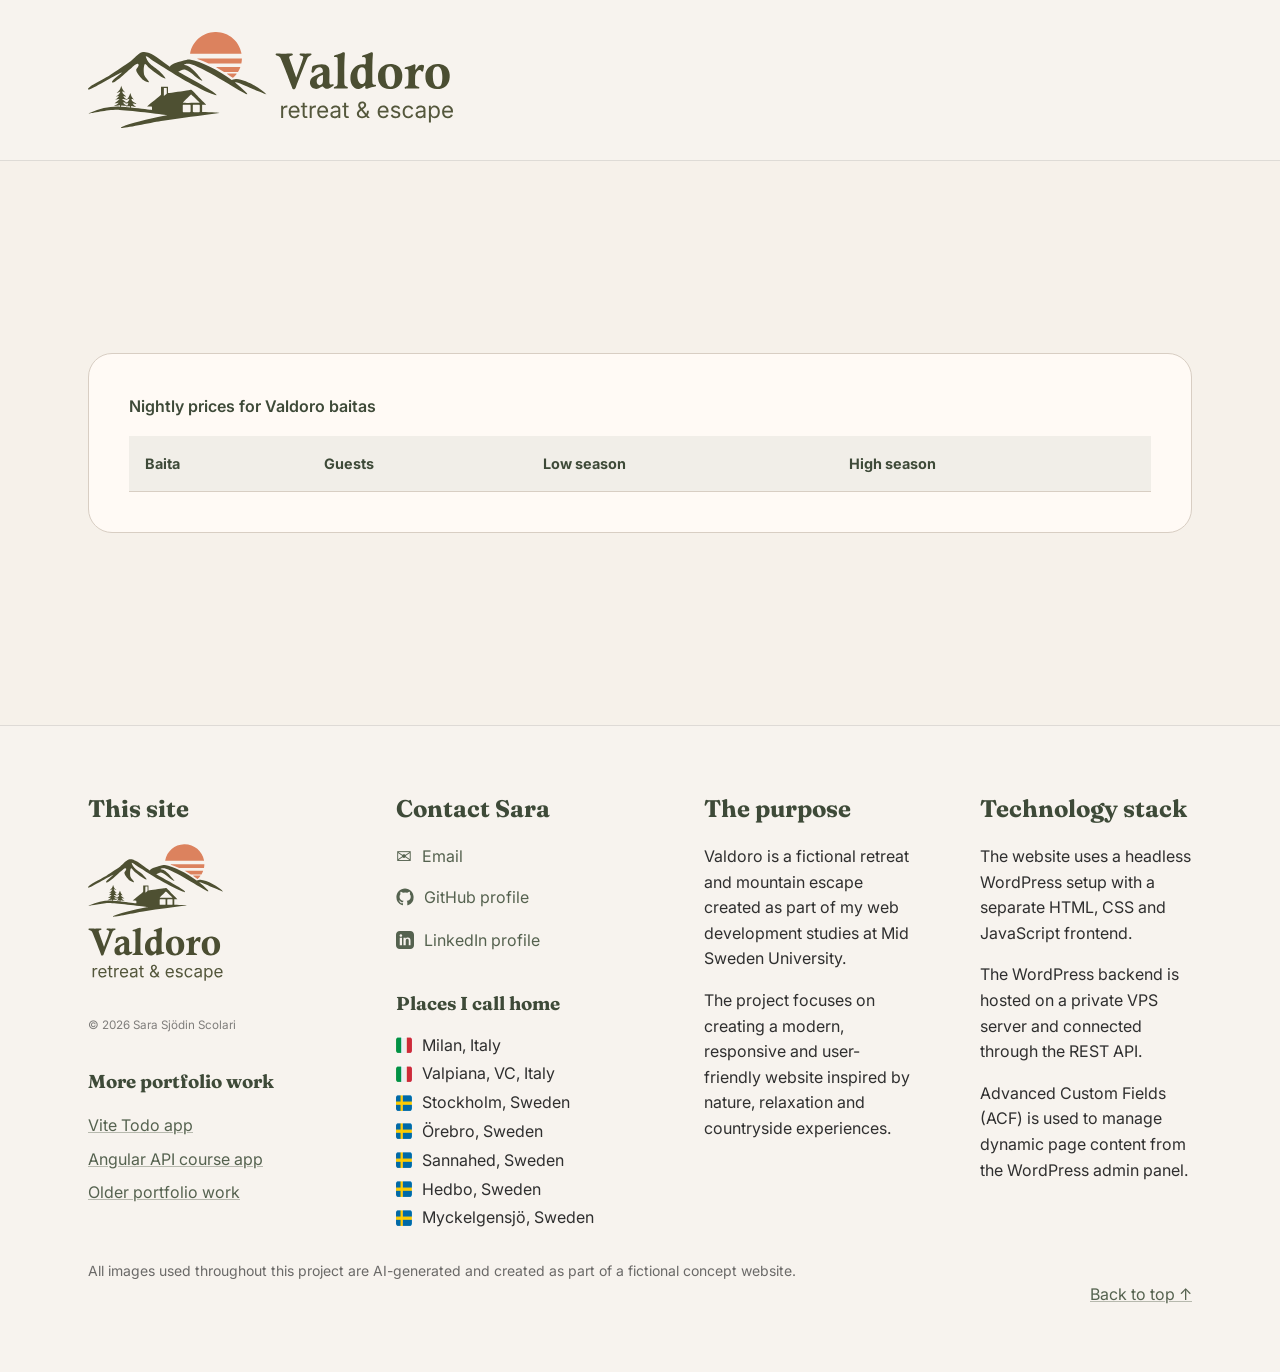
<file: prices.html>
<!doctype html>
<html lang="en">
  <head>
    <meta charset="UTF-8" />
    <meta name="viewport" content="width=device-width, initial-scale=1.0" />
    <link rel="preconnect" href="https://fonts.googleapis.com" />
    <link rel="preconnect" href="https://fonts.gstatic.com" crossorigin />
    <link
      href="https://fonts.googleapis.com/css2?family=Inter:wght@400;500;600;700&display=swap"
      rel="stylesheet"
    />
    <link
      href="https://fonts.googleapis.com/css2?family=Fraunces:wght@500;600;700&family=Inter:wght@400;500;600;700&display=swap"
      rel="stylesheet"
    />
    <link rel="stylesheet" href="css/style.css" />
    <meta
      name="description"
      content="A WordPress frontend – with a headless backend on my VPS."
    />
    <title>Prices & Booking Information – Valdoro</title>
    <link rel="icon" type="image/x-icon" href="assets/images/favicon.ico" />

    <link
      rel="icon"
      type="image/png"
      sizes="32x32"
      href="assets/images/favicon-32x32.png"
    />

    <link
      rel="icon"
      type="image/png"
      sizes="16x16"
      href="assets/images/favicon-16x16.png"
    />

    <link
      rel="icon"
      type="image/png"
      sizes="48x48"
      href="assets/images/favicon-48x48.png"
    />

    <link
      rel="apple-touch-icon"
      sizes="180x180"
      href="assets/images/apple-touch-icon.png"
    />

    <link
      rel="icon"
      type="image/png"
      sizes="192x192"
      href="assets/images/android-chrome-192x192.png"
    />

    <link
      rel="icon"
      type="image/png"
      sizes="512x512"
      href="assets/images/android-chrome-512x512.png"
    />
  </head>
  <body id="top" class="prices-page" data-page="prices">
    <div class="site-wrapper">
      <a class="skip-link" href="#main-content">Skip to main content</a>

      <header class="site-header">
        <div class="container header-inner">
          <a
            href="index.html"
            class="brand"
            aria-label="Go to Valdoro homepage"
          >
            <img
              src="assets/images/logo_baita_valdoro-01.svg"
              alt=""
              width="365"
              height="96"
              class="brand-logo"
            />
            <!-- <span class="brand-name">Valdoro retreat & mountain escape</span> -->
          </a>

          <button
            class="menu-toggle"
            type="button"
            aria-label="Open menu"
            aria-controls="main-navigation"
            aria-expanded="false"
          >
            <span class="menu-toggle-line"></span>
            <span class="menu-toggle-line"></span>
            <span class="menu-toggle-line"></span>
          </button>

          <nav
            id="main-navigation"
            class="main-navigation"
            aria-label="Main navigation"
          >
            <ul class="nav-list">
              <li><a href="index.html">Home</a></li>
              <li><a href="stay.html">Stay</a></li>
              <li><a href="map.html">Map</a></li>
              <li><a href="prices.html" aria-current="page">Prices</a></li>
              <li><a href="about.html">About</a></li>
              <li><a href="contact.html">Contact</a></li>
            </ul>
          </nav>
        </div>
      </header>

      <main id="main-content" tabindex="-1">
        <section id="intro-section" class="content-section"></section>

        <!--  <section class="content-section">
        <div class="container narrow-container">
          <header class="section-header">
            <p class="section-kicker">Prices</p>
            <h1>Cabin rates and practical costs</h1>
          </header>

          <p>
            Prices vary by season, cabin size and length of stay. The rates
            below give a simple overview before sending a booking request.
          </p>
        </div>
      </section> -->

        <div class="content-section">
          <div class="container">
            <div class="table-wrapper">
              <table class="price-table">
                <caption>
                  Nightly prices for Valdoro baitas
                </caption>
                <thead>
                  <tr>
                    <th scope="col">Baita</th>
                    <th scope="col">Guests</th>
                    <th scope="col">Low season</th>
                    <th scope="col">High season</th>
                  </tr>
                </thead>
                <tbody id="price-table-body"></tbody>
              </table>
            </div>
          </div>
        </div>

        <section id="section-1" class="content-section"></section>

        <!--  <section class="content-section">
        <div class="container">
          <header class="section-header">
            <p class="section-kicker">Good to know</p>
            <h2>Included and additional costs</h2>
          </header>

          <div class="card-grid">
            <article class="card">
              <div class="card-content">
                <h3>Included</h3>
                <ul class="info-list practical-information-list">
                  <li>Bed linen and towels</li>
                  <li>Basic kitchen equipment</li>
                  <li>Access to walking paths</li>
                  <li>Final cleaning</li>
                </ul>
              </div>
            </article>

            <article class="card">
              <div class="card-content">
                <h3>Optional</h3>
                <ul class="info-list practical-information-list">
                  <li>Breakfast basket</li>
                  <li>Firewood refill</li>
                  <li>Bike storage</li>
                  <li>Late arrival support</li>
                </ul>
              </div>
            </article>

            <article class="card">
              <div class="card-content">
                <h3>Booking notes</h3>
                <ul class="info-list practical-information-list">
                  <li>Minimum stay: 2 nights</li>
                  <li>Group bookings are possible</li>
                  <li>Winter access depends on snow conditions</li>
                </ul>
              </div>
            </article>
          </div>

          <a href="contact.html" class="cta">Request a booking →</a>
        </div>
      </section> -->
      </main>
      <footer class="site-footer">
        <div class="container">
          <div class="footer-container">
            <section
              class="footer-section footer-brand"
              aria-labelledby="footer-site-heading"
            >
              <h2 id="footer-site-heading">This site</h2>

              <a
                href="index.html"
                class="logo-link"
                aria-label="Go to Valdoro homepage"
              >
                <img
                  src="assets/images/logo_baita_valdoro-02.svg"
                  alt=""
                  width="135"
                  height="137"
                  class="footer-icon"
                  loading="lazy"
                />
              </a>

              <p class="footer-copyright">
                <small
                  >© <span id="current-year"></span> Sara Sjödin Scolari</small
                >
              </p>

              <nav aria-labelledby="portfolio-links-heading">
                <h3 id="portfolio-links-heading">More portfolio work</h3>
                <ul class="footer-links">
                  <li>
                    <a
                      href="https://sarasjodin.github.io/my-todo-app/"
                      target="_blank"
                      rel="noopener noreferrer"
                    >
                      Vite Todo app
                    </a>
                  </li>
                  <li>
                    <a
                      href="https://my-angular-api-requests-lab.netlify.app/home"
                      target="_blank"
                      rel="noopener noreferrer"
                    >
                      Angular API course app
                    </a>
                  </li>
                  <li>
                    <a
                      href="https://saras-portfolio.netlify.app/"
                      target="_blank"
                      rel="noopener noreferrer"
                    >
                      Older portfolio work
                    </a>
                  </li>
                </ul>
              </nav>
            </section>
            <div class="footer-info-group">
              <section
                class="footer-section footer-about"
                aria-labelledby="footer-purpose-heading"
              >
                <h2 id="footer-purpose-heading">The purpose</h2>

                <p>
                  Valdoro is a fictional retreat and mountain escape created as
                  part of my web development studies at Mid Sweden University.
                </p>

                <p>
                  The project focuses on creating a modern, responsive and
                  user-friendly website inspired by nature, relaxation and
                  countryside experiences.
                </p>
              </section>

              <section
                class="footer-section footer-technology"
                aria-labelledby="footer-technology-heading"
              >
                <h2 id="footer-technology-heading">Technology stack</h2>
                <p>
                  The website uses a headless WordPress setup with a separate
                  HTML, CSS and JavaScript frontend.
                </p>
                <p>
                  The WordPress backend is hosted on a private VPS server and
                  connected through the REST API.
                </p>
                <p>
                  Advanced Custom Fields (ACF) is used to manage dynamic page
                  content from the WordPress admin panel.
                </p>
              </section>
            </div>
            <section
              class="footer-section footer-contact"
              aria-labelledby="footer-contact-heading"
            >
              <h2 id="footer-contact-heading">Contact Sara</h2>

              <address>
                <ul class="footer-contact-list footer-links">
                  <li>
                    <a href="mailto:sara@sarasjodin.com">
                      <span class="footer-link-icon mail">✉</span>
                      <span>Email</span>
                    </a>
                  </li>

                  <li>
                    <a
                      href="https://github.com/sarasjodin"
                      target="_blank"
                      rel="noopener noreferrer"
                    >
                      <span class="footer-link-icon">
                        <svg
                          xmlns="http://www.w3.org/2000/svg"
                          viewBox="0 0 24 24"
                          fill="currentColor"
                          aria-hidden="true"
                        >
                          <path
                            d="M12 .5C5.65.5.5 5.65.5 12a11.5 11.5 0 008 10.95c.6.1.82-.26.82-.58v-2.04c-3.26.71-3.95-1.39-3.95-1.39-.54-1.35-1.3-1.7-1.3-1.7-1.07-.73.08-.72.08-.72 1.18.08 1.8 1.2 1.8 1.2 1.05 1.8 2.76 1.28 3.43.98.1-.76.41-1.28.74-1.58-2.6-.3-5.34-1.3-5.34-5.8 0-1.28.46-2.33 1.2-3.15-.12-.3-.52-1.5.12-3.12 0 0 .98-.31 3.2 1.2a11.1 11.1 0 015.82 0c2.22-1.5 3.2-1.2 3.2-1.2.64 1.62.24 2.82.12 3.12.75.82 1.2 1.87 1.2 3.15 0 4.52-2.75 5.5-5.37 5.79.42.36.8 1.08.8 2.18v3.23c0 .32.22.69.83.58A11.5 11.5 0 0023.5 12C23.5 5.65 18.35.5 12 .5z"
                          />
                        </svg>
                      </span>

                      <span>GitHub profile</span>
                    </a>
                  </li>
                  <li>
                    <a
                      href="https://www.linkedin.com/in/sjodinscolari"
                      target="_blank"
                      rel="noopener noreferrer"
                    >
                      <span class="footer-link-icon">
                        <svg
                          xmlns="http://www.w3.org/2000/svg"
                          viewBox="0 0 24 24"
                          fill="currentColor"
                          aria-hidden="true"
                        >
                          <path
                            d="M19 0h-14c-2.761 0-5 2.239-5 5v14c0 2.761 2.239 5 5 5h14c2.761 0 5-2.239 5-5v-14c0-2.761-2.239-5-5-5zm-11 19h-3v-10h3v10zm-1.5-11.268c-.966 0-1.75-.784-1.75-1.75s.784-1.75 1.75-1.75 1.75.784 1.75 1.75-.784 1.75-1.75 1.75zm13.5 11.268h-3v-5.604c0-1.337-.026-3.062-1.867-3.062-1.868 0-2.154 1.459-2.154 2.965v5.701h-3v-10h2.881v1.367h.041c.401-.761 1.379-1.562 2.839-1.562 3.039 0 3.601 2.001 3.601 4.599v5.596z"
                          />
                        </svg>
                      </span>

                      <span>LinkedIn profile</span>
                    </a>
                  </li>
                </ul>
              </address>

              <h3>Places I call home</h3>
              <ul class="places-list">
                <li>
                  <img
                    src="assets/images/ita.png"
                    alt=""
                    class="place-flag"
                    width="16"
                    height="16"
                  />

                  Milan, Italy
                </li>
                <li>
                  <img
                    src="assets/images/ita.png"
                    alt=""
                    class="place-flag"
                    width="16"
                    height="16"
                  />

                  Valpiana, VC, Italy
                </li>

                <li>
                  <img
                    src="assets/images/swe.png"
                    alt=""
                    class="place-flag"
                    width="16"
                    height="16"
                  />

                  Stockholm, Sweden
                </li>

                <li>
                  <img
                    src="assets/images/swe.png"
                    alt=""
                    class="place-flag"
                    width="16"
                    height="16"
                  />
                  Örebro, Sweden
                </li>

                <li>
                  <img
                    src="assets/images/swe.png"
                    alt=""
                    class="place-flag"
                    width="16"
                    height="16"
                  />
                  Sannahed, Sweden
                </li>

                <li>
                  <img
                    src="assets/images/swe.png"
                    alt=""
                    class="place-flag"
                    width="16"
                    height="16"
                  />
                  Hedbo, Sweden
                </li>

                <li>
                  <img
                    src="assets/images/swe.png"
                    alt=""
                    class="place-flag"
                    width="16"
                    height="16"
                  />
                  Myckelgensjö, Sweden
                </li>
              </ul>
            </section>
          </div>

          <div class="footer-bottom">
            <p class="image-disclaimer">
              All images used throughout this project are AI-generated and
              created as part of a fictional concept website.
            </p>

            <p class="back-to-top">
              <a href="#top">Back to top ↑</a>
            </p>
          </div>
        </div>
      </footer>
    </div>
    <script type="module" src="js/main.js"></script>
  </body>
</html>
</file>
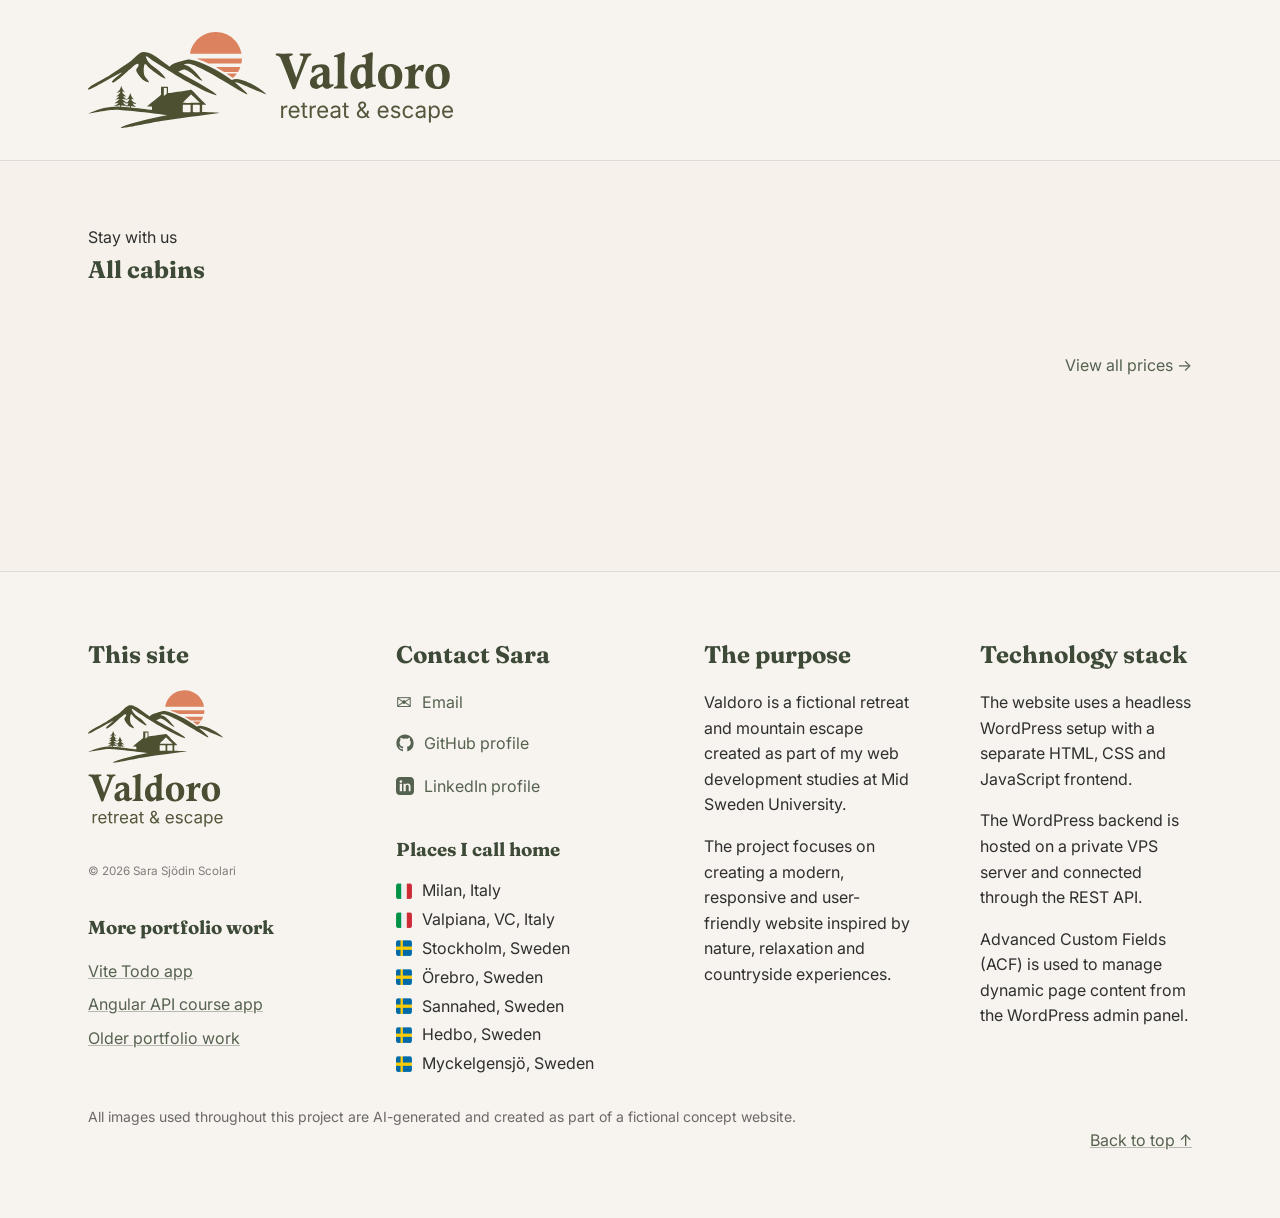
<file: stay.html>
<!doctype html>
<html lang="en">
  <head>
    <meta charset="UTF-8" />
    <meta name="viewport" content="width=device-width, initial-scale=1.0" />
    <link rel="preconnect" href="https://fonts.googleapis.com" />
    <link rel="preconnect" href="https://fonts.gstatic.com" crossorigin />
    <link
      href="https://fonts.googleapis.com/css2?family=Inter:wght@400;500;600;700&display=swap"
      rel="stylesheet"
    />
    <link
      href="https://fonts.googleapis.com/css2?family=Fraunces:wght@500;600;700&family=Inter:wght@400;500;600;700&display=swap"
      rel="stylesheet"
    />
    <link rel="stylesheet" href="css/style.css" />
    <meta
      name="description"
      content="A WordPress frontend – with a headless backend on my VPS."
    />
    <title>Cabins & Accommodation – Valdoro</title>
    <link rel="icon" type="image/x-icon" href="assets/images/favicon.ico" />

    <link
      rel="icon"
      type="image/png"
      sizes="32x32"
      href="assets/images/favicon-32x32.png"
    />

    <link
      rel="icon"
      type="image/png"
      sizes="16x16"
      href="assets/images/favicon-16x16.png"
    />

    <link
      rel="icon"
      type="image/png"
      sizes="48x48"
      href="assets/images/favicon-48x48.png"
    />

    <link
      rel="apple-touch-icon"
      sizes="180x180"
      href="assets/images/apple-touch-icon.png"
    />

    <link
      rel="icon"
      type="image/png"
      sizes="192x192"
      href="assets/images/android-chrome-192x192.png"
    />

    <link
      rel="icon"
      type="image/png"
      sizes="512x512"
      href="assets/images/android-chrome-512x512.png"
    />
  </head>
  <body id="top" class="stay-page" data-page="stay">
    <div class="site-wrapper">
      <a class="skip-link" href="#main-content">Skip to main content</a>

      <header class="site-header">
        <div class="container header-inner">
          <a
            href="index.html"
            class="brand"
            aria-label="Go to Valdoro homepage"
          >
            <img
              src="assets/images/logo_baita_valdoro-01.svg"
              alt=""
              width="365"
              height="96"
              class="brand-logo"
            />
            <!-- <span class="brand-name">Valdoro retreat & mountain escape</span> -->
          </a>

          <button
            class="menu-toggle"
            type="button"
            aria-label="Open menu"
            aria-controls="main-navigation"
            aria-expanded="false"
          >
            <span class="menu-toggle-line"></span>
            <span class="menu-toggle-line"></span>
            <span class="menu-toggle-line"></span>
          </button>

          <nav
            id="main-navigation"
            class="main-navigation"
            aria-label="Main navigation"
          >
            <ul class="nav-list">
              <li><a href="index.html">Home</a></li>
              <li><a href="stay.html" aria-current="page">Stay</a></li>
              <li><a href="map.html">Map</a></li>
              <li><a href="prices.html">Prices</a></li>
              <li><a href="about.html">About</a></li>
              <li><a href="contact.html">Contact</a></li>
            </ul>
          </nav>
        </div>
      </header>

      <main id="main-content" tabindex="-1">
        <!-- ALL  CABINS -->
        <section class="content-section">
          <div class="container">
            <header class="section-header">
              <p class="section-kicker">Stay with us</p>
              <h1>All cabins</h1>
            </header>
            <div class="card-grid" id="all-cabins-container"></div>
            <a href="prices.html" class="cta">View all prices →</a>
          </div>
        </section>

        <!-- BOOKING CTA -->
        <section
          id="section-1"
          class="content-section section booking-cta"
        ></section>
        <!--  <section
        class="content-section section booking-cta"
        aria-labelledby="booking-cta-title"
      >
        <div class="container">
          <div class="cta-panel">
            <p class="section-kicker">Plan your stay</p>
            <h2 id="booking-cta-title">Ready for a slower mountain escape?</h2>
            <p class="description-text">
              Send us a booking request and we will help you choose the baita
              that best fits your stay, season and group size.
            </p>

            <div class="cta">
              <a href="map.html" class="button-secondary">Explore map</a>
              <a href="contact.html" class="button-primary"
                >Request a booking</a
              >
            </div>
          </div>
        </div>
      </section> -->
      </main>
      <footer class="site-footer">
        <div class="container">
          <div class="footer-container">
            <section
              class="footer-section footer-brand"
              aria-labelledby="footer-site-heading"
            >
              <h2 id="footer-site-heading">This site</h2>

              <a
                href="index.html"
                class="logo-link"
                aria-label="Go to Valdoro homepage"
              >
                <img
                  src="assets/images/logo_baita_valdoro-02.svg"
                  alt=""
                  width="135"
                  height="137"
                  class="footer-icon"
                  loading="lazy"
                />
              </a>

              <p class="footer-copyright">
                <small
                  >© <span id="current-year"></span> Sara Sjödin Scolari</small
                >
              </p>

              <nav aria-labelledby="portfolio-links-heading">
                <h3 id="portfolio-links-heading">More portfolio work</h3>
                <ul class="footer-links">
                  <li>
                    <a
                      href="https://sarasjodin.github.io/my-todo-app/"
                      target="_blank"
                      rel="noopener noreferrer"
                    >
                      Vite Todo app
                    </a>
                  </li>
                  <li>
                    <a
                      href="https://my-angular-api-requests-lab.netlify.app/home"
                      target="_blank"
                      rel="noopener noreferrer"
                    >
                      Angular API course app
                    </a>
                  </li>
                  <li>
                    <a
                      href="https://saras-portfolio.netlify.app/"
                      target="_blank"
                      rel="noopener noreferrer"
                    >
                      Older portfolio work
                    </a>
                  </li>
                </ul>
              </nav>
            </section>
            <div class="footer-info-group">
              <section
                class="footer-section footer-about"
                aria-labelledby="footer-purpose-heading"
              >
                <h2 id="footer-purpose-heading">The purpose</h2>

                <p>
                  Valdoro is a fictional retreat and mountain escape created as
                  part of my web development studies at Mid Sweden University.
                </p>

                <p>
                  The project focuses on creating a modern, responsive and
                  user-friendly website inspired by nature, relaxation and
                  countryside experiences.
                </p>
              </section>

              <section
                class="footer-section footer-technology"
                aria-labelledby="footer-technology-heading"
              >
                <h2 id="footer-technology-heading">Technology stack</h2>
                <p>
                  The website uses a headless WordPress setup with a separate
                  HTML, CSS and JavaScript frontend.
                </p>
                <p>
                  The WordPress backend is hosted on a private VPS server and
                  connected through the REST API.
                </p>
                <p>
                  Advanced Custom Fields (ACF) is used to manage dynamic page
                  content from the WordPress admin panel.
                </p>
              </section>
            </div>
            <section
              class="footer-section footer-contact"
              aria-labelledby="footer-contact-heading"
            >
              <h2 id="footer-contact-heading">Contact Sara</h2>

              <address>
                <ul class="footer-contact-list footer-links">
                  <li>
                    <a href="mailto:sara@sarasjodin.com">
                      <span class="footer-link-icon mail">✉</span>
                      <span>Email</span>
                    </a>
                  </li>

                  <li>
                    <a
                      href="https://github.com/sarasjodin"
                      target="_blank"
                      rel="noopener noreferrer"
                    >
                      <span class="footer-link-icon">
                        <svg
                          xmlns="http://www.w3.org/2000/svg"
                          viewBox="0 0 24 24"
                          fill="currentColor"
                          aria-hidden="true"
                        >
                          <path
                            d="M12 .5C5.65.5.5 5.65.5 12a11.5 11.5 0 008 10.95c.6.1.82-.26.82-.58v-2.04c-3.26.71-3.95-1.39-3.95-1.39-.54-1.35-1.3-1.7-1.3-1.7-1.07-.73.08-.72.08-.72 1.18.08 1.8 1.2 1.8 1.2 1.05 1.8 2.76 1.28 3.43.98.1-.76.41-1.28.74-1.58-2.6-.3-5.34-1.3-5.34-5.8 0-1.28.46-2.33 1.2-3.15-.12-.3-.52-1.5.12-3.12 0 0 .98-.31 3.2 1.2a11.1 11.1 0 015.82 0c2.22-1.5 3.2-1.2 3.2-1.2.64 1.62.24 2.82.12 3.12.75.82 1.2 1.87 1.2 3.15 0 4.52-2.75 5.5-5.37 5.79.42.36.8 1.08.8 2.18v3.23c0 .32.22.69.83.58A11.5 11.5 0 0023.5 12C23.5 5.65 18.35.5 12 .5z"
                          />
                        </svg>
                      </span>

                      <span>GitHub profile</span>
                    </a>
                  </li>
                  <li>
                    <a
                      href="https://www.linkedin.com/in/sjodinscolari"
                      target="_blank"
                      rel="noopener noreferrer"
                    >
                      <span class="footer-link-icon">
                        <svg
                          xmlns="http://www.w3.org/2000/svg"
                          viewBox="0 0 24 24"
                          fill="currentColor"
                          aria-hidden="true"
                        >
                          <path
                            d="M19 0h-14c-2.761 0-5 2.239-5 5v14c0 2.761 2.239 5 5 5h14c2.761 0 5-2.239 5-5v-14c0-2.761-2.239-5-5-5zm-11 19h-3v-10h3v10zm-1.5-11.268c-.966 0-1.75-.784-1.75-1.75s.784-1.75 1.75-1.75 1.75.784 1.75 1.75-.784 1.75-1.75 1.75zm13.5 11.268h-3v-5.604c0-1.337-.026-3.062-1.867-3.062-1.868 0-2.154 1.459-2.154 2.965v5.701h-3v-10h2.881v1.367h.041c.401-.761 1.379-1.562 2.839-1.562 3.039 0 3.601 2.001 3.601 4.599v5.596z"
                          />
                        </svg>
                      </span>

                      <span>LinkedIn profile</span>
                    </a>
                  </li>
                </ul>
              </address>

              <h3>Places I call home</h3>
              <ul class="places-list">
                <li>
                  <img
                    src="assets/images/ita.png"
                    alt=""
                    class="place-flag"
                    width="16"
                    height="16"
                  />

                  Milan, Italy
                </li>
                <li>
                  <img
                    src="assets/images/ita.png"
                    alt=""
                    class="place-flag"
                    width="16"
                    height="16"
                  />

                  Valpiana, VC, Italy
                </li>

                <li>
                  <img
                    src="assets/images/swe.png"
                    alt=""
                    class="place-flag"
                    width="16"
                    height="16"
                  />

                  Stockholm, Sweden
                </li>

                <li>
                  <img
                    src="assets/images/swe.png"
                    alt=""
                    class="place-flag"
                    width="16"
                    height="16"
                  />
                  Örebro, Sweden
                </li>

                <li>
                  <img
                    src="assets/images/swe.png"
                    alt=""
                    class="place-flag"
                    width="16"
                    height="16"
                  />
                  Sannahed, Sweden
                </li>

                <li>
                  <img
                    src="assets/images/swe.png"
                    alt=""
                    class="place-flag"
                    width="16"
                    height="16"
                  />
                  Hedbo, Sweden
                </li>

                <li>
                  <img
                    src="assets/images/swe.png"
                    alt=""
                    class="place-flag"
                    width="16"
                    height="16"
                  />
                  Myckelgensjö, Sweden
                </li>
              </ul>
            </section>
          </div>

          <div class="footer-bottom">
            <p class="image-disclaimer">
              All images used throughout this project are AI-generated and
              created as part of a fictional concept website.
            </p>

            <p class="back-to-top">
              <a href="#top">Back to top ↑</a>
            </p>
          </div>
        </div>
      </footer>
    </div>
    <script type="module" src="js/main.js"></script>
  </body>
</html>
</file>
<file: css/style.css>
:root {
  --color-bg: #f6f1ea;
  --color-surface: #fffaf5;
  --color-text: #2f2f2f;
  --color-heading: #3e4a38;
  --color-accent: #b47a5a;
  --color-border: #d8cec3;
  --color-link: #55624f;
  --color-link-hover: #3e4a38;
  --color-button: #55624f;
  --color-button-text: #ffffff;
  --color-error: #c0392b;

  --container-width: 1200px;

  --space-xs: 0.5rem;
  --space-sm: 1rem;
  --space-md: 2rem;
  --space-lg: 4rem;
  --space-xl: 6rem;
  --space-2xl: 8rem;

  --section-padding-mobile: 4rem;
  --section-padding-tablet: 5rem;
  --section-padding-desktop: 7rem;

  --container-padding-mobile: 1.25rem;
  --container-padding-tablet: 2rem;
  --container-padding-desktop: 3rem;
}

/* RESET */
* {
  margin: 0;
  padding: 0;
  box-sizing: border-box;
}

/* GLOBAL STYLES */
body {
  margin: 0;
  line-height: 1.6;
  background: var(--color-bg);
  color: var(--color-text);
}

.container {
  max-width: var(--container-width);
  margin-inline: auto;
  padding-inline: var(--container-padding-mobile);
}

.section-header {
  margin-bottom: 2rem;
  position: relative;
  z-index: 1;
}

.skip-link {
  position: absolute;
  top: -100px;
  left: 1rem;
  z-index: 1000;
  padding: 1rem 1.5rem;
  background: #ffffff;
  color: #000000;
  border-radius: 0.5rem;
  text-decoration: none;
}

.skip-link:focus {
  top: 1rem;
}

.visually-hidden {
  position: absolute;
  width: 1px;
  height: 1px;
  padding: 0;
  margin: -1px;
  overflow: hidden;
  white-space: nowrap;
  border: 0;
  clip-path: inset(50%);
}

.required {
  color: var(--color-error);
}

/* TYPOGRAPHY */

body {
  font-family: 'Inter', sans-serif;
  color: var(--color-text);
}

h1,
h2,
h3,
h4,
h5,
h6 {
  color: var(--color-heading);
  margin-bottom: 0.5rem;
  font-family: 'Fraunces', serif;
}

/* LAYOUT */

.cta {
  display: block;
  margin-left: auto;
  width: fit-content;
  margin: 2rem 0 0 auto;
  color: var(--color-link);
  text-decoration: none;
}

.cta-panel {
  width: 100%;
}

.cta-panel .cta {
  display: flex;
  flex-direction: column;
  gap: 1rem;
  width: 100%;
  margin-top: 2rem;
}

.cta-panel .cta a {
  width: 100%;
  text-align: center;
}

.intro-image img {
  width: 100%;
  display: block;
  border-radius: 1rem;
  aspect-ratio: 3 / 2;
  object-fit: contain;
}

.intro-layout {
  display: grid;
  gap: 2rem;
  align-items: start;
}

.intro-content p + p {
  margin-top: 1rem;
}

.content-section {
  padding-block: var(--section-padding-mobile);
}

.table-wrapper {
  overflow-x: auto;
  background: var(--color-surface);
  border: 1px solid var(--color-border);
  border-radius: 1.5rem;
  padding: 2.5rem;
}

.price-table {
  width: 100%;
  min-width: 620px;
  border-collapse: collapse;
}

.price-table caption {
  text-align: left;
  margin-bottom: 1rem;
  font-weight: 600;
  color: var(--color-heading);
}

.price-table th,
.price-table td {
  padding: 1rem;
  text-align: left;
  border-bottom: 1px solid var(--color-border);
}

.price-table thead th {
  font-size: 0.9rem;
  color: var(--color-heading);
  background: rgba(85, 98, 79, 0.08);
}

.price-table tbody tr:last-child th,
.price-table tbody tr:last-child td {
  border-bottom: 0;
}

.price-table tbody th {
  color: var(--color-heading);
}

.price-table td {
  white-space: nowrap;
}

.contact-form {
  max-width: 100%;
  margin-inline: auto;
  background: var(--color-surface);
  border: 1px solid var(--color-border);
  border-radius: 1.5rem;
  padding: 2.5rem;
}

.form-grid {
  display: grid;
  gap: 1.25rem;
}

.form-field {
  display: grid;
  gap: 0.4rem;
}

.form-field-full {
  grid-column: 1 / -1;
}

.form-field label {
  font-weight: 600;
  color: var(--color-heading);
}

.form-field input,
.form-field select,
.form-field textarea {
  width: 100%;
  padding: 0.85rem 1rem;
  font: inherit;
  color: var(--color-text);
  background: #fffaf5;
  border: 1px solid var(--color-border);
  border-radius: 0.75rem;
}

.form-field textarea {
  resize: vertical;
  min-height: 10rem;
}

.contact-form .button-primary {
  margin-top: 1.5rem;
  border: 0;
  cursor: pointer;
}

/* NAVIGATION */
.site-header {
  background: #f7f3ee;
  border-bottom: 1px solid rgba(47, 47, 47, 0.12);
}

.header-inner {
  display: flex;
  align-items: center;
  justify-content: space-between;
  gap: 1.5rem;
  padding-block: 2rem;
}

.brand {
  display: inline-flex;
  align-items: center;
  gap: 0.75rem;
  color: #2f2f2f;
  text-decoration: none;
}

.brand-logo {
  width: clamp(160px, 40vw, 365px);
  height: auto;

  display: block;
}

.brand-name {
  font-size: clamp(1.2rem, 2vw, 1.7rem);
  font-weight: 600;
  letter-spacing: 0.03em;
}

.menu-toggle {
  display: inline-flex;
  flex-direction: column;
  justify-content: center;
  gap: 0.35rem;
  width: 2.75rem;
  height: 2.75rem;
  border: 1px solid currentColor;
  border-radius: 999px;
  background: transparent;
  color: #2f2f2f;
  cursor: pointer;
}

.menu-toggle-line {
  display: block;
  width: 1.25rem;
  height: 2px;
  margin-inline: auto;
  background: currentColor;
}

.main-navigation {
  display: none;
  z-index: 999;
}

.main-navigation.is-open {
  display: block;
  position: absolute;
  top: 6rem;
  left: auto;
  right: 1rem;
  padding: 2rem;
  align-content: center;
  background: #f7f3ee;
  border: 1px solid rgba(47, 47, 47, 0.12);
  border-radius: 1rem;
  width: min(18rem, 85vw);
}

.nav-list {
  display: flex;
  flex-direction: column;
  align-items: start;
  margin: 0;
  padding: 0;
  list-style: none;
}

/* HERO */
.hero-section .section-header::before {
  content: '';
  position: absolute;
  inset: -0.75rem -1rem;
  background: rgba(17, 42, 9, 0.45);
  border-radius: 1rem;
  z-index: -1;
}

.hero-section {
  display: flex;
  align-items: center;
  padding-block: clamp(6rem, 10vw, 10rem);
  position: relative;
  min-height: 55vh;
  overflow: hidden;
}

.hero-section-image {
  position: absolute;
  inset: 0;
  background-image:
    linear-gradient(rgba(255, 255, 255, 0.3), rgba(0, 0, 0, 0.25)),
    url('../assets/images/baita-valdoro-small.jpg');
  background-size: cover;
  transform: scale(1.02);
  background-position: center bottom;
}

.hero-overlay {
  position: relative;
  z-index: 2;
  display: flex;
  align-items: center;
}

.hero-content {
  max-width: 560px;
  color: #f7f3ee;
}

.description-text,
.hero-text {
  margin-bottom: 2rem;
  line-height: 1.6;
}

.hero-section .section-kicker {
  color: rgba(247, 243, 238, 0.9);
}

.hero-section h1 {
  color: #ffffff;
}

.hero-section .hero-text {
  color: rgba(247, 243, 238, 0.88);
}

/* CARDS */

.card,
.content-box {
  background: var(--color-surface);
  border: 1px solid var(--color-border);
  border-radius: 1.5rem;
}

.card {
  overflow: hidden;
  border: 1px solid rgba(47, 47, 47, 0.08);
  height: 100%;
}

.card-grid {
  display: grid;
  gap: 2rem;
  align-items: stretch;
}

/* Mobile: allt är 1 kolumn */
.card,
.card-featured {
  grid-column: auto;
}

.card img {
  width: 100%;
  display: block;
  aspect-ratio: 4 / 3;
  object-fit: cover;
}

.card-featured img {
  aspect-ratio: 16 / 9;
}

.card-content {
  padding: 1.5rem;
}

.card h3 {
  margin: 0 0 0.75rem;
}

.card p {
  margin: 0;
  line-height: 1.6;
}

.card-meta {
  display: flex;
  flex-wrap: wrap;
  gap: 0 1rem;
  margin: 0.5rem 0;
  padding: 0;
  list-style: none;
}

.price {
  margin-top: 2rem;
  font-size: 0.95rem;
  color: var(--color-text-muted);
  text-align: right;
}

.price span {
  font-size: 1.2rem;
  font-weight: 500;
  color: var(--color-heading);
}

.card-content hr {
  border: 0;
  border-top: 1px solid var(--color-border);
  margin: 1.25rem 0;
}

/* LÄNKAR */

a {
  color: var(--color-link);
  text-decoration-color: rgba(85, 98, 79, 0.4);
  transition:
    color 0.2s ease,
    text-decoration-color 0.2s ease;
}

a:hover,
a:focus-visible {
  text-decoration-color: currentColor;
}

a:focus-visible {
  outline: none;
  box-shadow:
    0 0 0 2px var(--color-bg),
    0 0 0 4px var(--color-heading);
  border-radius: 0.2rem;
}

.nav-list a {
  color: #2f2f2f;
  text-decoration: none;
  font-weight: 400;
  transition:
    color 0.2s ease,
    text-decoration-color 0.2s ease;
  display: block;
  padding: 0.9rem 0;
  min-height: 44px;
}

.nav-list a[aria-current='page'] {
  color: var(--color-link-hover);
  text-decoration-thickness: 2px;
  font-weight: 600;
}

.site-header .nav-list a:not([aria-current='page']):hover,
.site-header .nav-list a:not([aria-current='page']):focus-visible {
  color: rgb(35, 47, 42);
  text-decoration: underline;
  text-decoration-thickness: 2px;
  text-underline-offset: 0.3rem;
}

.logo-link {
  display: inline-block;
  border-radius: 0.75rem;
}

.logo-link img {
  display: block;
  width: 100%;
  max-width: 260px;
  height: auto;
}

.logo-link:focus-visible {
  outline: 3px solid var(--color-link-hover);
  outline-offset: 6px;
  box-shadow: none;
}

/* BUTTONS */

.button-primary {
  display: inline-flex;
  align-items: center;
  justify-content: center;
  background: var(--color-button);
  color: var(--color-button-text);
  padding: 0.9rem 1.4rem;
  border: 0;
  border-radius: 999px;
  font: inherit;
  font-weight: 600;
  line-height: 1.2;
  text-decoration: none;
  cursor: pointer;

  transition:
    background-color 0.25s ease,
    color 0.25s ease,
    transform 0.2s ease,
    box-shadow 0.25s ease;
}

.button-primary:focus-visible {
  outline: 3px solid var(--color-heading);
  outline-offset: 4px;
  box-shadow: none;
}

/* FOOTER */

.site-footer {
  padding-block: 4rem;
  background: #f7f3ee;
  border-top: 1px solid rgba(0, 0, 0, 0.1);
}

.footer-section h2,
.footer-section h3 {
  margin-bottom: 1rem;
}

.footer-section ul {
  display: grid;
  /*   gap: 0.5rem; */
}

footer h3 {
  margin-top: 2rem;
}

.footer-heading {
  margin-top: 2rem;
}

.footer-links {
  list-style: none;
  padding: 0;
  margin: 0;
  font-style: normal;
}

.footer-links li + li {
  margin-top: 0.5em;
}

.places-list {
  display: flex;
  flex-direction: column;
  gap: 0.45rem;
  margin: 0;
  list-style: none;
  padding: 0;
}

.places-list li {
  display: flex;
  align-items: center;
  gap: 0.6rem;
  color: var(--color-text);
  line-height: 1.2;
}

.footer-copyright {
  font-size: 0.875rem;
  color: rgba(47, 47, 47, 0.6);
  margin-top: 1.5rem;
}

.footer-contact-list {
  display: inline-flex;
  align-items: center;
  flex-direction: column;
  padding: 0;
  margin: 0;
  list-style: none;
}

.footer-contact-list li a {
  display: inline-flex;
  align-items: center;
  color: var(--color-link);
  text-decoration: none;
  font-style: normal;
  transition: color 0.2s ease;
}

.footer-contact-list li a:hover {
  color: var(--color-link-hover);
}

.footer-link-icon {
  display: flex;
  align-items: center;
  justify-content: center;
  margin-right: 0.6rem;
  flex-shrink: 0;
}

footer .footer-icon {
  width: 135px;
  height: 137px;
}

.footer-link-icon svg {
  width: 18px;
  height: 18px;
}

.footer-link-icon.mail {
  font-size: 1.2rem;
}

.image-disclaimer {
  margin-top: 2rem;
  font-size: 0.875rem;
  color: rgba(47, 47, 47, 0.7);
}

.footer-container {
  display: grid;
  grid-template-columns: 1fr;
  gap: 3rem;
  text-align: center;
  justify-items: center;
}

.footer-section {
  width: 100%;
  max-width: 40ch;
}

.footer-contact-list li a,
.places-list li {
  line-height: 1.3;
}

.footer-contact {
  width: fit-content;
  margin-inline: auto;
  text-align: left;
}

.back-to-top {
  grid-column: auto;
  text-align: right;
  color: var(--color-link);
}

/* MAP */
.map-panel {
  margin: 0;
}

.map-link {
  position: relative;
  display: block;
  overflow: hidden;
  border-radius: 1.5rem;
}

.map-link img {
  width: 100%;
  height: auto;
  display: block;
  aspect-ratio: 16 / 10;
  object-fit: fill;
}

.map-zoom-label {
  position: absolute;
  right: 1rem;
  bottom: 1rem;

  padding: 0.5rem 0.75rem;
  border-radius: 999px;

  background: rgba(255, 250, 245, 0.9);
  color: var(--color-heading);
  font-size: 0.875rem;
}

.map-panel figcaption {
  margin-top: 0.75rem;
  font-size: 0.9rem;
  color: rgba(47, 47, 47, 0.7);
}

.full-map {
  display: block;
  width: 100%;
  max-width: 100%;
  height: auto;
}

.practical-information-list {
  list-style: none;
  padding: 0;
}

.practical-information-list li::before {
  content: '—';
  margin-right: 0.75rem;
}

.footer-info-group {
  display: flex;
  flex-direction: column;
  gap: 2rem;
}

.footer-technology p + p,
.footer-about p + p {
  margin-top: 1rem;
}

.site-wrapper {
  max-width: 1920px;
  margin-inline: auto;
}

/* MEDIA QUERIES */
@media (hover: hover) {
  .button-primary:hover {
    background: var(--color-link-hover);

    transform: translateY(-2px);

    box-shadow: 0 10px 24px rgba(0, 0, 0, 0.12);
  }
}

.nav-list a:active {
  background: rgba(0, 0, 0, 0.05);
}

@media (min-width: 768px) {
  .hero-section {
    min-height: clamp(700px, 100vh, 1000px);
  }

  .hero-section-image {
    background-image:
      linear-gradient(rgba(255, 255, 255, 0.3), rgba(0, 0, 0, 0.25)),
      url('../assets/images/hero.png');
    background-size: cover;
    background-repeat: no-repeat;
    background-position: center center;
    transform: none;
  }

  .hero-section .section-header::before {
    content: none;
  }

  .hero-section .cta {
    width: auto;
  }

  .menu-toggle {
    display: none;
  }

  .main-navigation {
    display: block;
    position: static;
  }

  .nav-list {
    flex-direction: row;
    align-items: center;
    gap: 1.5rem;
  }

  .intro-layout {
    grid-template-columns: 1.5fr 0.9fr;
  }

  .cta {
    display: flex;
    align-items: center;
    gap: 1rem;
  }

  .hero-section .cta {
    width: auto;
  }

  .cta a + a {
    margin-left: 2rem;
  }

  .cta-panel .cta {
    flex-direction: row;
    width: fit-content;
    justify-content: flex-end;
  }

  .cta-panel .cta a {
    width: auto;
  }

  .footer-container {
    display: grid;
  }

  .footer-contact-list li a,
  .places-list li {
    justify-content: flex-start;
  }

  .back-to-top {
    grid-column: 1 / -1;
    justify-self: end;
  }

  .container {
    padding-inline: var(--container-padding-tablet);
  }

  .content-section {
    padding-top: 0;
    margin-top: 4em;
  }

  .card-grid {
    display: grid;
    grid-template-columns: repeat(2, 1fr);
  }

  .card--large {
    grid-column: span 2;
  }

  .card-featured {
    grid-column: 1 / -1;
  }

  .contact-form {
    padding: 2.5rem;
  }

  .form-grid {
    grid-template-columns: repeat(2, 1fr);
  }

  .footer-container {
    grid-template-columns: 1fr 1fr;
    gap: 4rem;
    text-align: left;
    align-items: start;
  }

  .footer-brand {
    grid-column: 1;
    grid-row: 1;
  }

  .footer-contact {
    grid-column: 2;
    grid-row: 1;
    width: 100%;
  }

  .footer .places-list,
  .footer-contact-list {
    gap: 0.5rem;
    align-items: unset;
  }

  .footer-info-group {
    grid-column: 1 / -1;
    grid-row: 2;

    display: grid;
    grid-template-columns: 1fr 1fr;
    gap: 4rem;
  }

  .footer-about,
  .footer-technology {
    margin: 0;
    padding: 0;
  }

  .footer-section {
    width: 100%;
    max-width: 100%;
  }
}

@media (min-width: 1024px) {
  .footer-container {
    grid-template-columns: 1fr 1fr 2fr;
    align-items: start;
  }

  .footer-brand {
    grid-column: auto;
  }

  .container {
    padding-inline: var(--container-padding-desktop);
  }

  .card-grid {
    grid-template-columns: repeat(3, 1fr);
  }

  .card--large {
    grid-column: span 3;
  }

  .featured-content {
    display: flex;
    align-items: center;
    flex-wrap: wrap;
  }

  .featured-content h3 {
    margin: 0;
  }

  .featured-content p {
    margin: 0;
  }

  .featured-content .pricing-preview {
    display: flex;
    align-items: center;
    gap: 2rem;
    margin-left: auto;
  }

  .featured-content .card-meta,
  .featured-content .price {
    margin: 0;
    font-size: 0.9rem;
    color: var(--color-text-muted);
    line-height: 1.7;
  }

  .button-primary:active {
    transform: translateY(0);
  }

  .button-primary:focus-visible {
    outline: 3px solid var(--color-heading);
    outline-offset: 4px;
    box-shadow: none;
  }

  .footer-brand {
    grid-column: 1;
    grid-row: 1;
  }

  .footer-contact {
    grid-column: 2;
    grid-row: 1;
  }

  .footer-info-group {
    grid-column: 3;
    grid-row: 1;
  }

  .back-to-top {
    grid-column: 1 / -1;
  }

  footer .places-list {
    gap: 0.5rem;
    margin: 0;
    list-style: none;
    padding: 0;
  }
}
</file>
